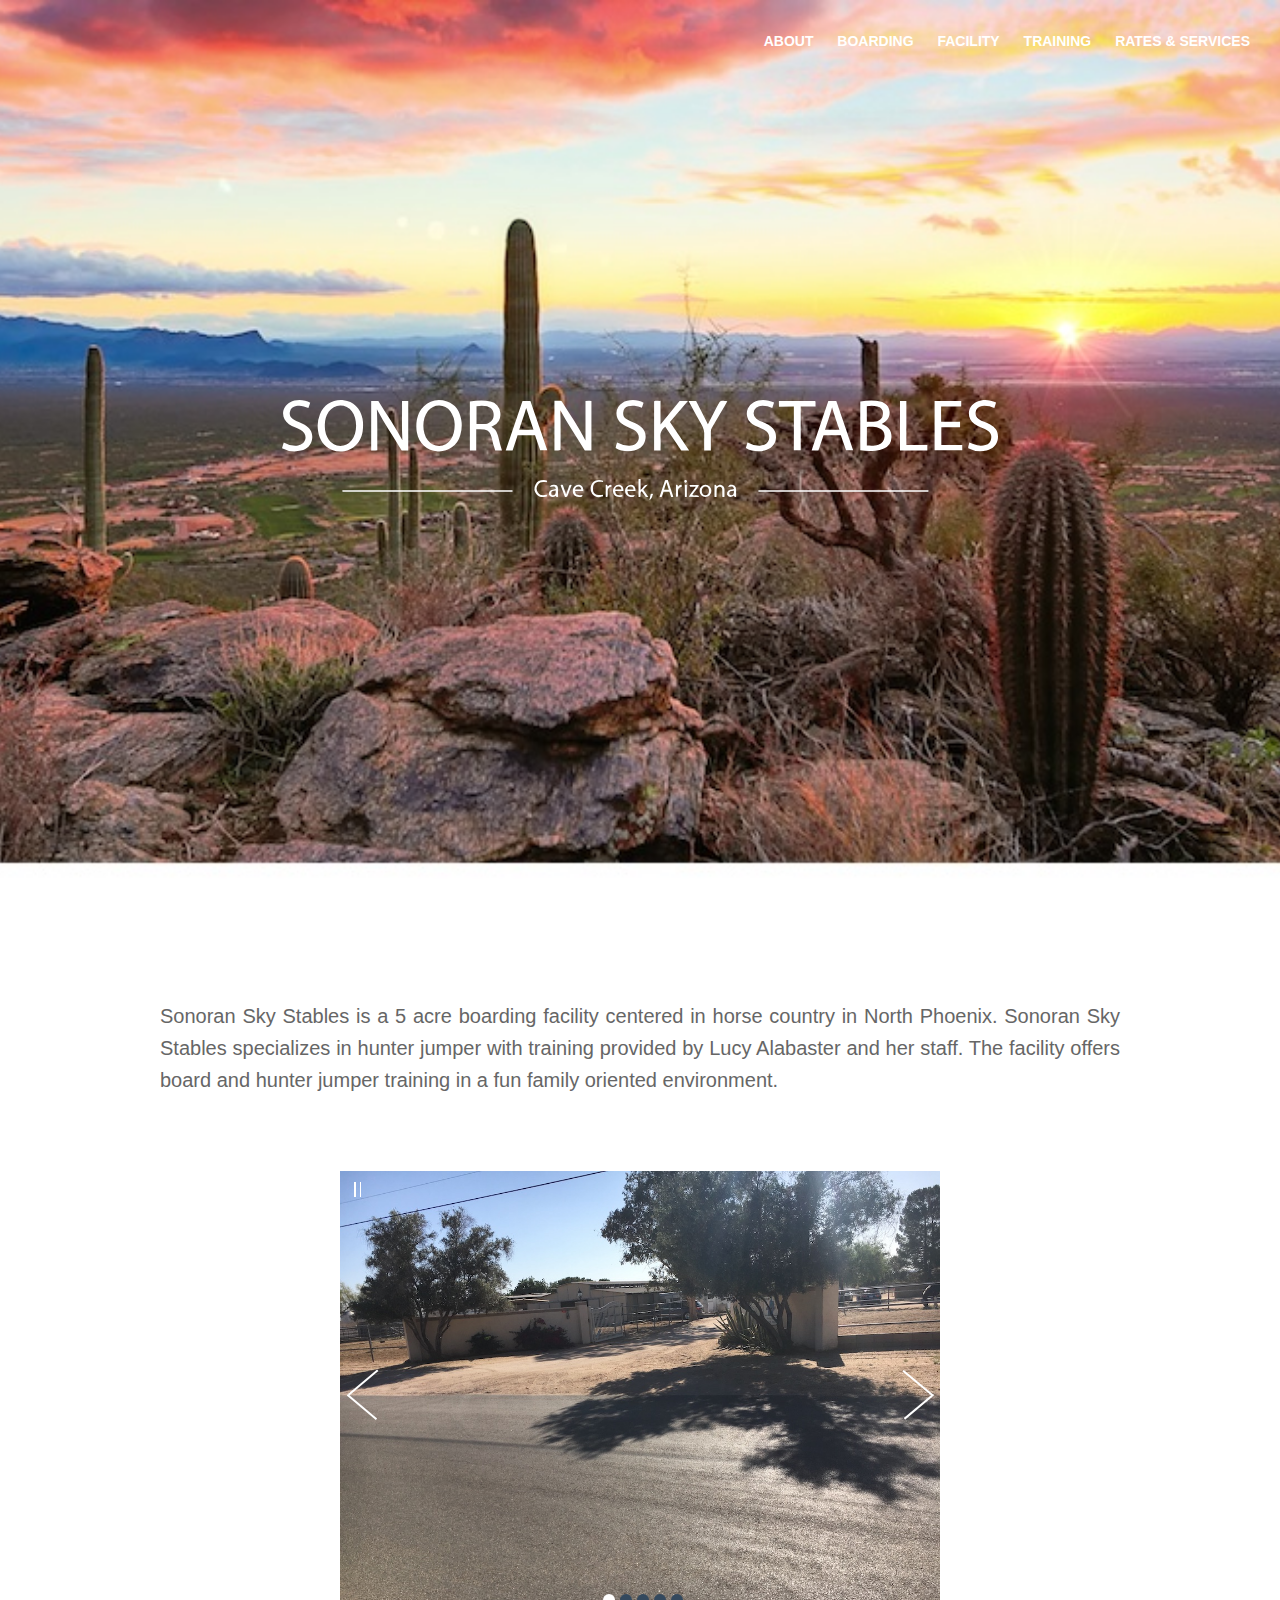
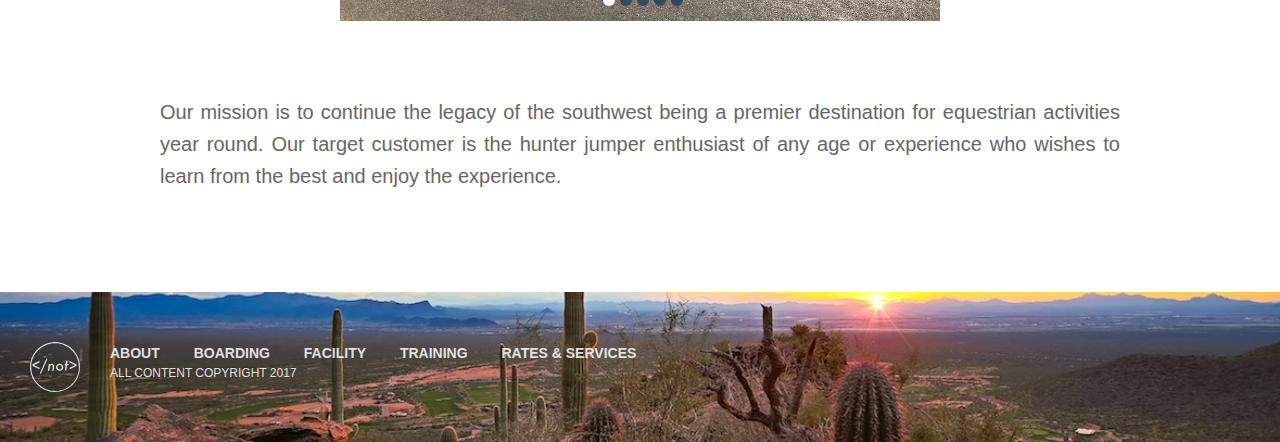
<file: index.html>
<!DOCTYPE html>
<html>
<head>
  <meta charset="UTF-8">
  <meta name="apple-mobile-web-app-capable" content="yes">
  <meta name="viewport" content="width=device-width, initial-scale=1">
  <meta name="description" content="Sonoran Sky Stables is a 5 acre boarding facility centered in horse country in North Phoenix. Sonoran Sky Stables specializes in hunter jumper with training provided by Lucy Alabaster and her staff. The facility offers board and hunter jumper training in a fun family oriented environment.">
  <meta rel="author" href="https://notajscott.com">
  <meta rel="publisher" href="https://notajscott.com">
  <!-- structured data -->
  <script type="application/ld+json">
{
  "@context": "http://schema.org",
  "@type": "Organization",
  "name": "Sonroan Sky Stables",
  "alternateName": "sonoranskystables.com",
  "alternateName": "sonoranskystables",
  "url": "http://sonoranskystables.com",
  "contactPoint": {
    "@type": "ContactPoint",
    "telephone": "+1-785-554-5434",
    "contactType": "customer service"
  }
}
</script>

<script>
  (function(i,s,o,g,r,a,m){i['GoogleAnalyticsObject']=r;i[r]=i[r]||function(){
  (i[r].q=i[r].q||[]).push(arguments)},i[r].l=1*new Date();a=s.createElement(o),
  m=s.getElementsByTagName(o)[0];a.async=1;a.src=g;m.parentNode.insertBefore(a,m)
  })(window,document,'script','https://www.google-analytics.com/analytics.js','ga');

  ga('create', 'UA-102396215-1', 'auto');
  ga('send', 'pageview');

</script>
  <!-- END structured data -->

  <!-- Start WOWSlider.com HEAD section -->
  <link rel="stylesheet" type="text/css" href="/engine1/style.css" />
  <script type="text/javascript" src="/engine1/jquery.js"></script>
  <!-- End WOWSlider.com HEAD section -->

  <title>Sonoran Sky Stables</title>

  <link rel="stylesheet" href="/assets/css/all.css">
  <!--[if lt IE 9]><script src="http://html5shim.googlecode.com/svn/trunk/html5.js"></script><![endif]-->

</head>
<body>

<header id="header">
<div class="logo">

</div>
  <nav class="header-nav">
      <a href="/pages/about.html">About</a>
      <a href="/pages/boarding.html">Boarding</a>
      <a href="/pages/facility.html">Facility</a>
      <a href="/pages/training.html">Training</a>
      <a href="/pages/rates.html">Rates & Services</a>

  </nav>

  <a href="/index.html">
    <div class="sss-logo"></div>
  </a>
</header>


  <div class="home-container">
    <div class="home-header">Sonoran Sky Stables is a 5 acre boarding facility centered in horse country in North Phoenix. Sonoran Sky Stables specializes in hunter jumper with training provided by Lucy Alabaster and her staff. The facility offers board and hunter jumper training in a fun family oriented environment.</div>

    <div class="home-slideshow">
      <!-- Start WOWSlider.com BODY section -->
      <div id="wowslider-container1">
      <div class="ws_images"><ul>
      		<li><img src="data1/images/img_1144.jpg" alt="" title="" id="wows1_0"/></li>
      		<li><img src="data1/images/img_1148.jpg" alt="bootstrap carousel" title="" id="wows1_1"/></a></li>
          <li><img src="data1/images/img_1155.jpg" alt="" title="" id="wows1_2"/></li>
          <li><img src="data1/images/11.jpg" alt="" title="" id="wows1_2"/></li>
          <li><img src="data1/images/12.jpg" alt="" title="" id="wows1_2"/></li>
      	</ul></div>
      	<div class="ws_bullets"><div>
      		<a href="#" title=""><span><img src="data1/tooltips/img_1144.jpg" alt=""/>1</span></a>
      		<a href="#" title=""><span><img src="data1/tooltips/img_1148.jpg" alt=""/>2</span></a>
          <a href="#" title=""><span><img src="data1/tooltips/img_1155.jpg" alt=""/>3</span></a>
          <a href="#" title=""><span><img src="data1/tooltips/11.jpg" alt=""/>4</span></a>
          <a href="#" title=""><span><img src="data1/tooltips/12.jpg" alt=""/>5</span></a>
      	</div></div><div class="ws_script" style="position:absolute;left:-99%"></div>
      <div class="ws_shadow"></div>
      </div>
      <script type="text/javascript" src="engine1/wowslider.js"></script>
      <script type="text/javascript" src="engine1/script.js"></script>
      <!-- End WOWSlider.com BODY section -->

    </div>

    <div class="home-footer">Our mission is to continue the legacy of the southwest being a premier destination for equestrian activities year round. Our target customer is the hunter jumper enthusiast of any age or experience who wishes to learn from the best and enjoy the experience.</div>
  </div>


<footer id="footer">

  <div class="lockup">
    <a href="http://notajscott.com" target="_blank" class="my-logo"><svg data-name="Layer 1" xmlns="http://www.w3.org/2000/svg" viewBox="0 0 483.6393 483.6633"><title>not</title><g id="nNYGEl.tif"><path d="M258.99,8.73c5.58.6657,11.1551,1.3738,16.74,1.9905,46.7078,5.1572,88.4392,22.4763,124.8336,52.0939,47.74,38.8508,77.1559,88.861,86.78,149.6106,20.9554,132.2761-67.2189,251.9086-192.086,275.159-86.8954,16.18-161.979-8.599-223.174-72.3308C35.3577,377.0045,14.7054,330.5348,8.787,277.6952Q7.7937,268.827,6.79,259.96q0-9.215,0-18.43c.34-1.8886.7992-3.7646.9985-5.6679.8064-7.7015,1.0764-15.4884,2.3611-23.106C20.2836,152.6643,48.588,102.8494,95.605,64.01c36.8386-30.4317,79.2-48.171,126.7644-53.3362,5.4233-.5889,10.8341-1.2928,16.2506-1.9434Zm-9.6428,473.6118c127.5643-.0113,230.628-103.1423,231.15-230.4387.5226-127.3482-103.5463-231.9559-230.7785-231.83C121.5709,20.199,18.2051,123.1288,18.1784,251.0454A230.7614,230.7614,0,0,0,249.3473,482.3418Z" transform="translate(-6.79 -8.73)"/><path d="M328.77,252.9335c-.0137,20.1246-15.0724,34.9569-35.4623,34.9289-20.6742-.0284-35.17-13.963-35.1629-33.8008.0077-20.3266,14.9664-34.6791,36.1553-34.69C315.084,219.3606,328.784,232.7,328.77,252.9335Zm-34.6187-21.4141c-12.5509.0006-21.6111,9.3688-21.667,22.4035-.0537,12.5364,8.5568,21.7261,20.4217,21.7952,12.5746.0733,21.5791-9.8408,21.4832-23.6532C314.3039,239.7351,306.2105,231.5188,294.1515,231.5193Z" transform="translate(-6.79 -8.73)"/><path d="M221.714,285.9067c1.3567-11.4763,2.6032-22.0217,3.85-32.567.4165-3.5225.9537-7.0357,1.2267-10.5693.5776-7.4764-4.261-12.0074-11.7311-10.8509-7.4249,1.15-12.6321,5.4776-14.2676,12.7281-1.8737,8.3066-2.7851,16.8331-4.0408,25.2751-.5927,3.9849-1.0814,7.9886-1.4892,11.9968-.3006,2.9546-1.682,4.0994-4.7358,4.0364-10.8268-.2233-10.5758,1.2181-9.098-9.5809,2.273-16.6107,4.1469-33.2772,6.0548-49.9355.4283-3.74,1.9339-5.6031,5.8726-5.1013a23.6579,23.6579,0,0,0,4.3544.0152c3.1621-.1867,5.7413.2393,4.4589,5.6552,2.4075-1.45,3.7231-2.18,4.9742-3.0068,6.1763-4.0836,13.0069-4.7112,20.017-3.3936,8.6053,1.6174,14.3737,8.6529,13.9682,18.3674-.4427,10.6061-2.021,21.1665-3.1565,31.7412-.3613,3.365-1.2676,6.7142-1.2478,10.0667.0263,4.4457-2.0659,5.53-6.0031,5.17C228.0324,285.7081,225.3033,285.9067,221.714,285.9067Z" transform="translate(-6.79 -8.73)"/><path d="M98.4892,192.3344c0,4.7172.4071,8.7578-.2024,12.6387-.24,1.5309-2.5362,3.1409-4.2551,3.9745C79.9366,215.7832,65.753,222.436,51.6083,229.17c-1.5365.7314-2.9968,1.6229-5.3492,2.9083,3.1625,1.6257,5.3738,2.8388,7.6482,3.9191,13.1293,6.2361,26.1941,12.6186,39.4606,18.5491,4.0441,1.8078,5.8222,4.036,5.2872,8.414a73.8933,73.8933,0,0,0-.0557,8.33,28.6616,28.6616,0,0,1-4.1391-1.1977c-20.1807-9.8351-40.2924-19.8138-60.547-29.4935-4.0292-1.9256-4.0474-4.9138-3.9422-8.3726.1053-3.4608-.6468-6.8986,3.7331-8.98,20.5673-9.7745,41.0008-19.83,61.4895-29.77C95.9047,193.131,96.6947,192.949,98.4892,192.3344Z" transform="translate(-6.79 -8.73)"/><path d="M389.8446,192.2414c5.5826,2.6332,9.9511,4.6369,14.2706,6.7413,16.3953,7.9876,32.67,16.2351,49.2238,23.8778,4.9961,2.3066,5.0259,5.7427,5.19,10.0986.156,4.1485-1.3031,6.36-5.0643,8.149-19.3841,9.2176-38.6381,18.7087-57.9447,28.09-1.42.69-2.8968,1.2631-5.4528,2.3688,0-4.973-.3456-9.2354.2-13.3805.1753-1.3329,2.5415-2.6868,4.1745-3.47,13.823-6.6313,27.7113-13.1265,41.5708-19.682,1.5762-.7456,3.0955-1.6113,5.564-2.9048-2.1719-1.2373-3.5665-2.15-5.0567-2.8622-13.2491-6.336-26.4111-12.8707-39.8288-18.8289-5.1443-2.2844-7.8159-5.1205-6.8969-10.8867C390.1139,197.5415,389.8446,195.4379,389.8446,192.2414Z" transform="translate(-6.79 -8.73)"/><path d="M167.2187,168.4319l9.5928,4.0354c-.547,1.5847-.893,2.9379-1.4633,4.1887q-30.5573,67.0171-61.1607,134.0132c-2.6483,5.7975-5.6879,6.5561-10.48,2.1528-.9319-.8563-.7869-3.825-.1026-5.3563,8.1711-18.2855,16.5346-36.4852,24.8546-54.7041q18.0159-39.4506,36.0486-78.8935C165.2986,172.14,166.2018,170.4643,167.2187,168.4319Z" transform="translate(-6.79 -8.73)"/><path d="M366.9232,221.3158h13.5179c-.125,2.0913-.1815,3.4917-.2965,4.8873-.69,8.3724-.7013,8.6142-9.0261,8.3672-4.7605-.1412-6.371,1.4958-6.8224,6.2674-1.245,13.1589-3.2431,26.2448-4.6388,39.3919-.4783,4.505-2.3373,5.9323-6.8015,5.7752-8.455-.2976-8.4626-.057-7.4867-8.3253,1.38-11.691,2.7806-23.38,4.1289-35.0742.845-7.3289.8092-7.333-7.21-8.4726.38-3.386.4737-6.89,1.3136-10.2046.2791-1.1018,2.5138-2.4812,3.7847-2.414,3.8624.2041,5.1185-1.6746,5.4849-5.0666.71-6.5728,1.7588-13.1141,2.2942-19.6988.3232-3.9759,1.7473-5.6468,5.9676-5.5829,8.9563.1355,9.0484-.0557,8.2062,8.9365C368.6991,206.9388,367.7954,213.7507,366.9232,221.3158Z" transform="translate(-6.79 -8.73)"/></g></svg>
    </a>

    <div class="content-wrap">
      <nav>
          <a href="/pages/about.html">About</a>
          <a href="/pages/boarding.html">Boarding</a>
          <a href="/pages/facility.html">Facility</a>
          <a href="/pages/training.html">Training</a>
          <a href="/pages/rates.html">Rates & Services</a>
      </nav>

      <p class="copyright">All content copyright 2017</p>
    </div>

  </div>

</footer>


<script src="//ajax.googleapis.com/ajax/libs/jquery/2.1.1/jquery.min.js"></script>
<script src="/assets/js/functions.js"></script>
</body>
</html>
</file>
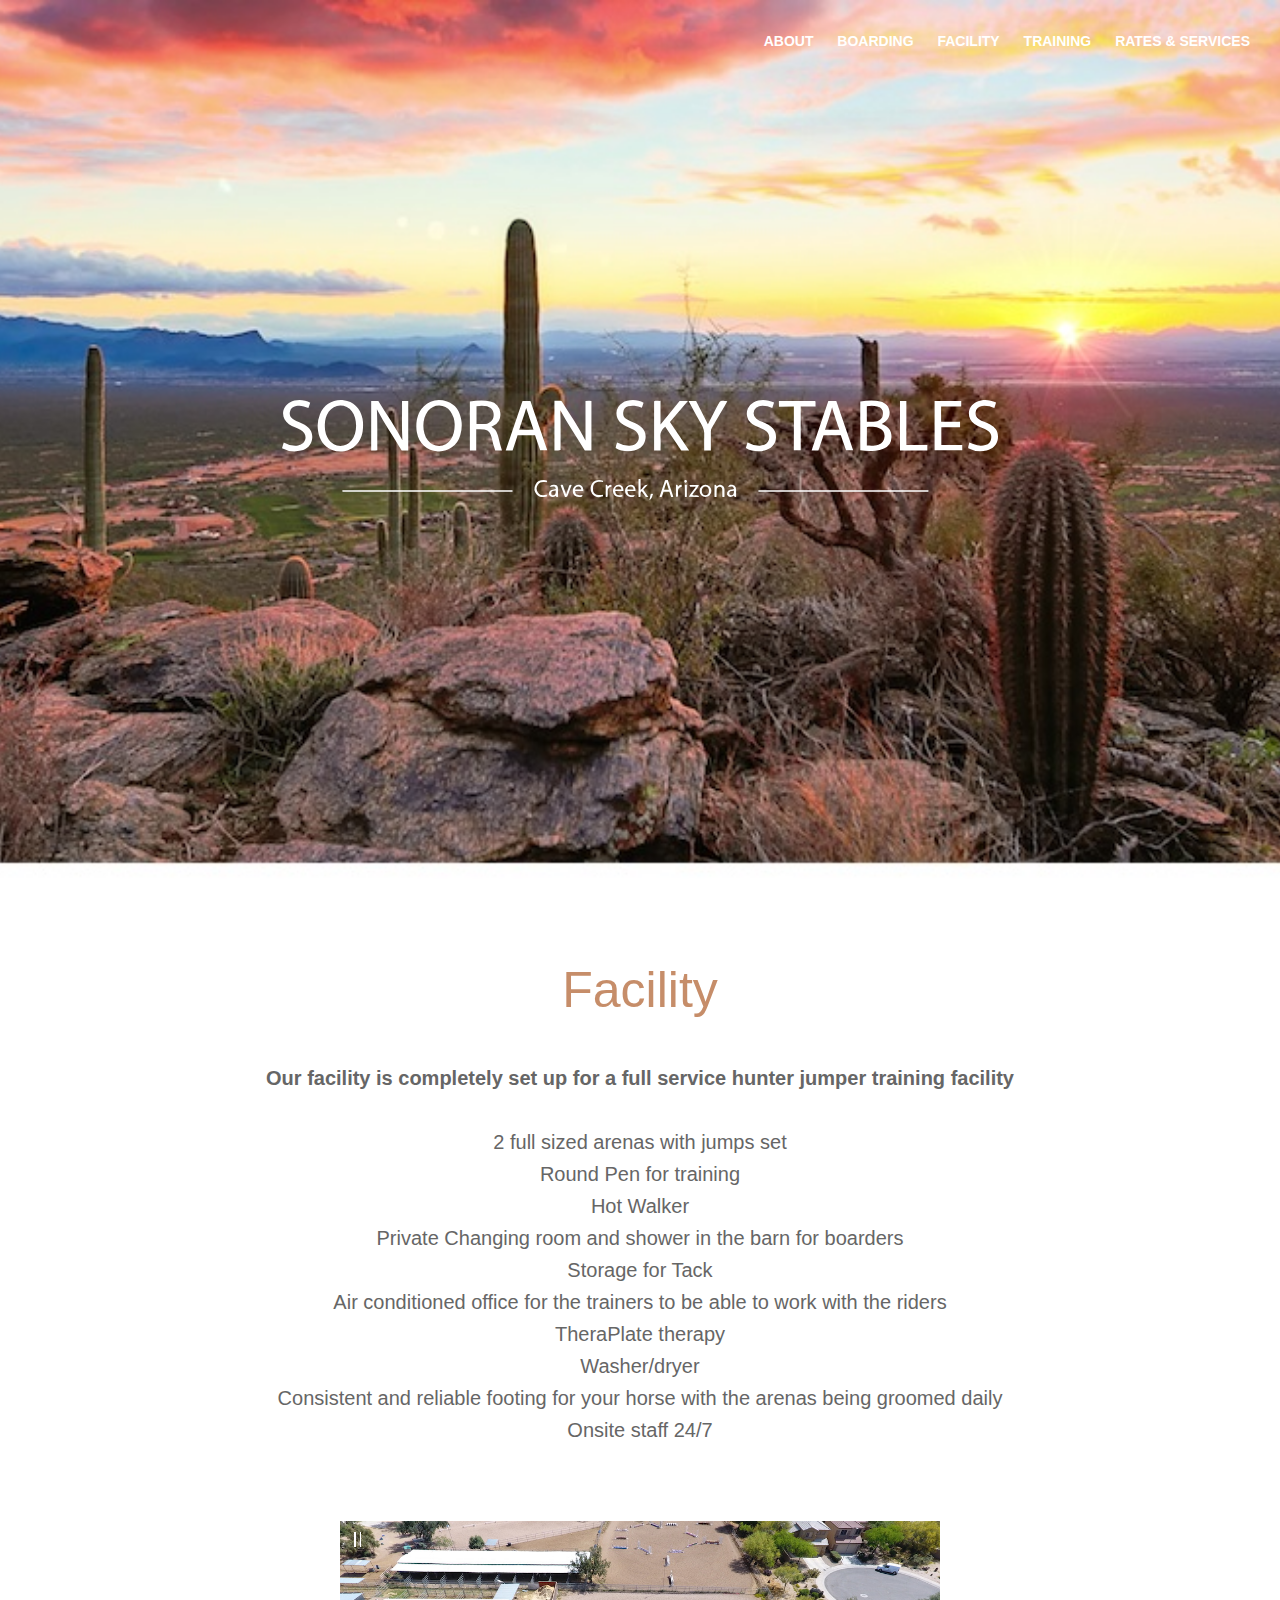
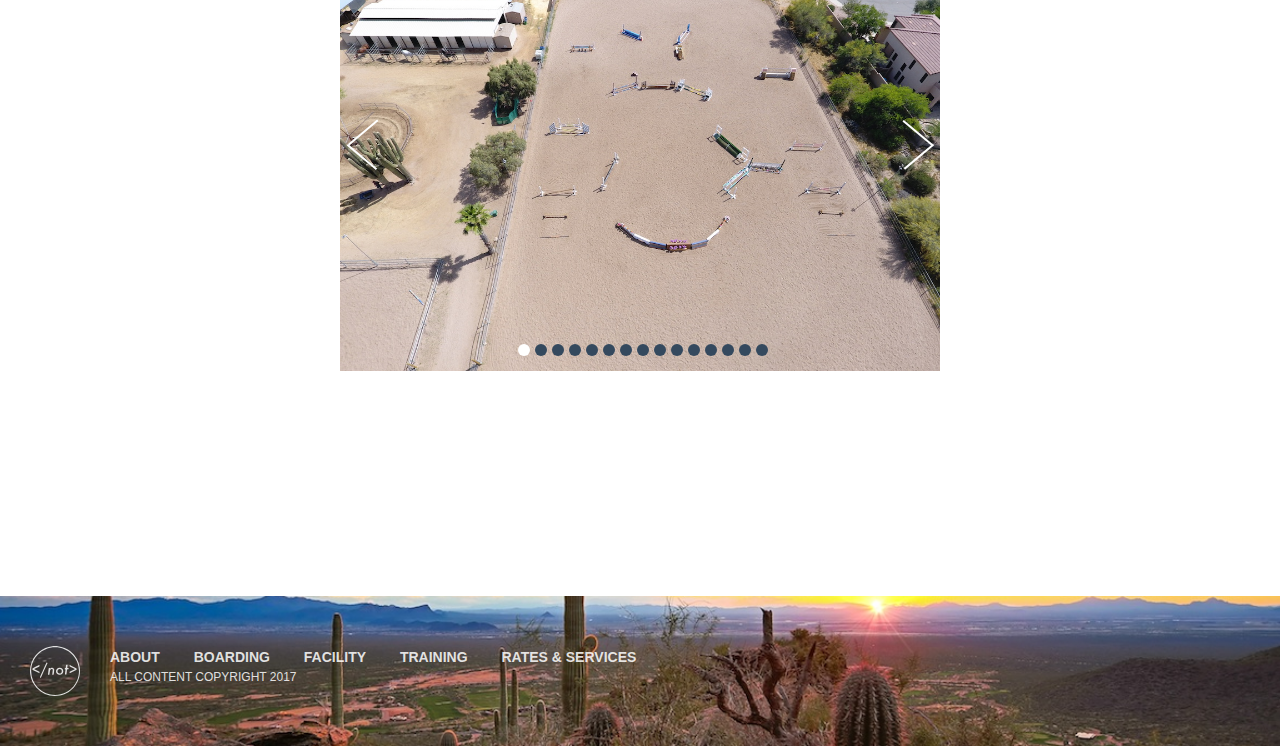
<file: pages/facility.html>
<!DOCTYPE html>
<html>
<head>
  <meta charset="UTF-8">
  <meta name="apple-mobile-web-app-capable" content="yes">
  <meta name="viewport" content="width=device-width, initial-scale=1">
  <meta name="description" content="Sonoran Sky Stables is a 5 acre boarding facility centered in horse country in North Phoenix. Sonoran Sky Stables specializes in hunter jumper with training provided by Lucy Alabaster and her staff. The facility offers board and hunter jumper training in a fun family oriented environment.">
  <meta rel="author" href="https://notajscott.com">
  <meta rel="publisher" href="https://notajscott.com">
  <!-- structured data -->
  <script type="application/ld+json">
  {
    "@context": "http://schema.org",
    "@type": "Organization",
    "name": "Sonroan Sky Stables",
    "alternateName": "sonoranskystables.com",
    "alternateName": "sonoranskystables",
    "url": "http://sonoranskystables.com",
    "contactPoint": {
      "@type": "ContactPoint",
      "telephone": "+1-785-554-5434",
      "contactType": "customer service"
    }
  }
  </script>

  <script>
  (function(i,s,o,g,r,a,m){i['GoogleAnalyticsObject']=r;i[r]=i[r]||function(){
  (i[r].q=i[r].q||[]).push(arguments)},i[r].l=1*new Date();a=s.createElement(o),
  m=s.getElementsByTagName(o)[0];a.async=1;a.src=g;m.parentNode.insertBefore(a,m)
  })(window,document,'script','https://www.google-analytics.com/analytics.js','ga');

  ga('create', 'UA-102396215-1', 'auto');
  ga('send', 'pageview');

</script>
  <!-- END structured data -->

  <!-- Start WOWSlider.com HEAD section -->
  <link rel="stylesheet" type="text/css" href="/engine1/style.css" />
  <script type="text/javascript" src="/engine1/jquery.js"></script>
  <!-- End WOWSlider.com HEAD section -->

  <title>Facility | Sonoran Sky Stables</title>

  <link rel="stylesheet" href="/assets/css/all.css">
  <!--[if lt IE 9]><script src="http://html5shim.googlecode.com/svn/trunk/html5.js"></script><![endif]-->

</head>

  <body>
    <header id="header">
    <div class="logo">

    </div>
      <nav class="header-nav">
          <a href="/pages/about.html">About</a>
          <a href="/pages/boarding.html">Boarding</a>
          <a href="/pages/facility.html">Facility</a>
          <a href="/pages/training.html">Training</a>
          <a href="/pages/rates.html">Rates & Services</a>

      </nav>

      <a href="/index.html">
        <div class="sss-logo"></div>
      </a>
    </header>


    <div class="about-container">
      <div class="page-header">Facility</div>
      <br>


      <div class="facility-statement"><strong>Our facility is completely set up for a full service hunter jumper training facility</strong></div>
      <br>
      <div class="amenities">
        2 full sized arenas with jumps set <br>
        Round Pen for training <br>
        Hot Walker <br>
        Private Changing room and shower in the barn for boarders <br>
        Storage for Tack <br>
        Air conditioned office for the trainers to be able to work with the riders <br>
        TheraPlate therapy <br>
        Washer/dryer <br>
        Consistent and reliable footing for your horse with the arenas being groomed daily <br>
        Onsite staff 24/7 <br>
      </div>

      <div class="slideshow">
        <!-- Start WOWSlider.com BODY section -->
          <div id="wowslider-container1">
          <div class="ws_images"><ul>
          		<li><img src="/data1/images/dji_0011.jpg" alt="" title="" id="wows1_0"/></li>
          		<li><img src="/data1/images/dji_0013.jpg" alt="" title="" id="wows1_1"/></li>
              <li><img src="/data1/images/dji_0014.jpg" alt="" title="" id="wows1_2"/></li>
              <li><img src="/data1/images/01.jpg" alt="" title="" id="wows1_2"/></li>
              <li><img src="/data1/images/02.jpg" alt="" title="" id="wows1_2"/></li>
              <li><img src="/data1/images/03.jpg" alt="" title="" id="wows1_2"/></li>
              <li><img src="/data1/images/04.jpg" alt="" title="" id="wows1_2"/></li>
              <li><img src="/data1/images/05.jpg" alt="" title="" id="wows1_2"/></li>
              <li><img src="/data1/images/06.jpg" alt="" title="" id="wows1_2"/></li>
              <li><img src="/data1/images/07.jpg" alt="" title="" id="wows1_2"/></li>
              <li><img src="/data1/images/08.jpg" alt="" title="" id="wows1_2"/></li>
              <li><img src="/data1/images/09.jpg" alt="" title="" id="wows1_2"/></li>
              <li><img src="/data1/images/13.jpg" alt="" title="" id="wows1_2"/></li>
              <li><img src="/data1/images/14.jpg" alt="" title="" id="wows1_2"/></li>
              <li><img src="/data1/images/15.jpg" alt="" title="" id="wows1_2"/></li>

          	</ul></div>
          	<div class="ws_bullets"><div>
          		<a href="#" title=""><span><img src="/data1/tooltips/dji_0011.jpg" alt="arena-a"/>1</span></a>
          		<a href="#" title=""><span><img src="/data1/tooltips/dji_0013.jpg" alt="arena-b"/>2</span></a>
              <a href="#" title=""><span><img src="/data1/tooltips/dji_0014.jpg" alt="barn-overhead"/>3</span></a>
              <a href="#" title=""><span><img src="/data1/tooltips/01.jpg" alt="barn-overhead"/>4</span></a>
              <a href="#" title=""><span><img src="/data1/tooltips/02.jpg" alt="barn-overhead"/>6</span></a>
              <a href="#" title=""><span><img src="/data1/tooltips/03.jpg" alt="barn-overhead"/>7</span></a>
              <a href="#" title=""><span><img src="/data1/tooltips/04.jpg" alt="barn-overhead"/>8</span></a>
              <a href="#" title=""><span><img src="/data1/tooltips/05.jpg" alt="barn-overhead"/>9</span></a>
              <a href="#" title=""><span><img src="/data1/tooltips/06.jpg" alt="barn-overhead"/>10</span></a>
              <a href="#" title=""><span><img src="/data1/tooltips/07.jpg" alt="barn-overhead"/>11</span></a>
              <a href="#" title=""><span><img src="/data1/tooltips/08.jpg" alt="barn-overhead"/>12</span></a>
              <a href="#" title=""><span><img src="/data1/tooltips/09.jpg" alt="barn-overhead"/>13</span></a>
              <a href="#" title=""><span><img src="/data1/tooltips/13.jpg" alt="barn-overhead"/>14</span></a>
              <a href="#" title=""><span><img src="/data1/tooltips/14.jpg" alt="barn-overhead"/>15</span></a>
              <a href="#" title=""><span><img src="/data1/tooltips/15.jpg" alt="barn-overhead"/>16</span></a>

          	</div></div><div class="ws_script" style="position:absolute;left:-99%"></div>
          <div class="ws_shadow"></div>
          </div>
          <script type="text/javascript" src="/engine1/wowslider.js"></script>
          <script type="text/javascript" src="/engine1/script.js"></script>
        <!-- End WOWSlider.com BODY section -->

      </div>

    </div>
    <footer id="footer">

      <div class="lockup">
        <a href="http://notajscott.com" target="_blank" class="my-logo"><svg data-name="Layer 1" xmlns="http://www.w3.org/2000/svg" viewBox="0 0 483.6393 483.6633"><title>not</title><g id="nNYGEl.tif"><path d="M258.99,8.73c5.58.6657,11.1551,1.3738,16.74,1.9905,46.7078,5.1572,88.4392,22.4763,124.8336,52.0939,47.74,38.8508,77.1559,88.861,86.78,149.6106,20.9554,132.2761-67.2189,251.9086-192.086,275.159-86.8954,16.18-161.979-8.599-223.174-72.3308C35.3577,377.0045,14.7054,330.5348,8.787,277.6952Q7.7937,268.827,6.79,259.96q0-9.215,0-18.43c.34-1.8886.7992-3.7646.9985-5.6679.8064-7.7015,1.0764-15.4884,2.3611-23.106C20.2836,152.6643,48.588,102.8494,95.605,64.01c36.8386-30.4317,79.2-48.171,126.7644-53.3362,5.4233-.5889,10.8341-1.2928,16.2506-1.9434Zm-9.6428,473.6118c127.5643-.0113,230.628-103.1423,231.15-230.4387.5226-127.3482-103.5463-231.9559-230.7785-231.83C121.5709,20.199,18.2051,123.1288,18.1784,251.0454A230.7614,230.7614,0,0,0,249.3473,482.3418Z" transform="translate(-6.79 -8.73)"/><path d="M328.77,252.9335c-.0137,20.1246-15.0724,34.9569-35.4623,34.9289-20.6742-.0284-35.17-13.963-35.1629-33.8008.0077-20.3266,14.9664-34.6791,36.1553-34.69C315.084,219.3606,328.784,232.7,328.77,252.9335Zm-34.6187-21.4141c-12.5509.0006-21.6111,9.3688-21.667,22.4035-.0537,12.5364,8.5568,21.7261,20.4217,21.7952,12.5746.0733,21.5791-9.8408,21.4832-23.6532C314.3039,239.7351,306.2105,231.5188,294.1515,231.5193Z" transform="translate(-6.79 -8.73)"/><path d="M221.714,285.9067c1.3567-11.4763,2.6032-22.0217,3.85-32.567.4165-3.5225.9537-7.0357,1.2267-10.5693.5776-7.4764-4.261-12.0074-11.7311-10.8509-7.4249,1.15-12.6321,5.4776-14.2676,12.7281-1.8737,8.3066-2.7851,16.8331-4.0408,25.2751-.5927,3.9849-1.0814,7.9886-1.4892,11.9968-.3006,2.9546-1.682,4.0994-4.7358,4.0364-10.8268-.2233-10.5758,1.2181-9.098-9.5809,2.273-16.6107,4.1469-33.2772,6.0548-49.9355.4283-3.74,1.9339-5.6031,5.8726-5.1013a23.6579,23.6579,0,0,0,4.3544.0152c3.1621-.1867,5.7413.2393,4.4589,5.6552,2.4075-1.45,3.7231-2.18,4.9742-3.0068,6.1763-4.0836,13.0069-4.7112,20.017-3.3936,8.6053,1.6174,14.3737,8.6529,13.9682,18.3674-.4427,10.6061-2.021,21.1665-3.1565,31.7412-.3613,3.365-1.2676,6.7142-1.2478,10.0667.0263,4.4457-2.0659,5.53-6.0031,5.17C228.0324,285.7081,225.3033,285.9067,221.714,285.9067Z" transform="translate(-6.79 -8.73)"/><path d="M98.4892,192.3344c0,4.7172.4071,8.7578-.2024,12.6387-.24,1.5309-2.5362,3.1409-4.2551,3.9745C79.9366,215.7832,65.753,222.436,51.6083,229.17c-1.5365.7314-2.9968,1.6229-5.3492,2.9083,3.1625,1.6257,5.3738,2.8388,7.6482,3.9191,13.1293,6.2361,26.1941,12.6186,39.4606,18.5491,4.0441,1.8078,5.8222,4.036,5.2872,8.414a73.8933,73.8933,0,0,0-.0557,8.33,28.6616,28.6616,0,0,1-4.1391-1.1977c-20.1807-9.8351-40.2924-19.8138-60.547-29.4935-4.0292-1.9256-4.0474-4.9138-3.9422-8.3726.1053-3.4608-.6468-6.8986,3.7331-8.98,20.5673-9.7745,41.0008-19.83,61.4895-29.77C95.9047,193.131,96.6947,192.949,98.4892,192.3344Z" transform="translate(-6.79 -8.73)"/><path d="M389.8446,192.2414c5.5826,2.6332,9.9511,4.6369,14.2706,6.7413,16.3953,7.9876,32.67,16.2351,49.2238,23.8778,4.9961,2.3066,5.0259,5.7427,5.19,10.0986.156,4.1485-1.3031,6.36-5.0643,8.149-19.3841,9.2176-38.6381,18.7087-57.9447,28.09-1.42.69-2.8968,1.2631-5.4528,2.3688,0-4.973-.3456-9.2354.2-13.3805.1753-1.3329,2.5415-2.6868,4.1745-3.47,13.823-6.6313,27.7113-13.1265,41.5708-19.682,1.5762-.7456,3.0955-1.6113,5.564-2.9048-2.1719-1.2373-3.5665-2.15-5.0567-2.8622-13.2491-6.336-26.4111-12.8707-39.8288-18.8289-5.1443-2.2844-7.8159-5.1205-6.8969-10.8867C390.1139,197.5415,389.8446,195.4379,389.8446,192.2414Z" transform="translate(-6.79 -8.73)"/><path d="M167.2187,168.4319l9.5928,4.0354c-.547,1.5847-.893,2.9379-1.4633,4.1887q-30.5573,67.0171-61.1607,134.0132c-2.6483,5.7975-5.6879,6.5561-10.48,2.1528-.9319-.8563-.7869-3.825-.1026-5.3563,8.1711-18.2855,16.5346-36.4852,24.8546-54.7041q18.0159-39.4506,36.0486-78.8935C165.2986,172.14,166.2018,170.4643,167.2187,168.4319Z" transform="translate(-6.79 -8.73)"/><path d="M366.9232,221.3158h13.5179c-.125,2.0913-.1815,3.4917-.2965,4.8873-.69,8.3724-.7013,8.6142-9.0261,8.3672-4.7605-.1412-6.371,1.4958-6.8224,6.2674-1.245,13.1589-3.2431,26.2448-4.6388,39.3919-.4783,4.505-2.3373,5.9323-6.8015,5.7752-8.455-.2976-8.4626-.057-7.4867-8.3253,1.38-11.691,2.7806-23.38,4.1289-35.0742.845-7.3289.8092-7.333-7.21-8.4726.38-3.386.4737-6.89,1.3136-10.2046.2791-1.1018,2.5138-2.4812,3.7847-2.414,3.8624.2041,5.1185-1.6746,5.4849-5.0666.71-6.5728,1.7588-13.1141,2.2942-19.6988.3232-3.9759,1.7473-5.6468,5.9676-5.5829,8.9563.1355,9.0484-.0557,8.2062,8.9365C368.6991,206.9388,367.7954,213.7507,366.9232,221.3158Z" transform="translate(-6.79 -8.73)"/></g></svg>
        </a>

        <div class="content-wrap">
          <nav>
              <a href="/pages/about.html">About</a>
              <a href="/pages/boarding.html">Boarding</a>
              <a href="/pages/facility.html">Facility</a>
              <a href="/pages/training.html">Training</a>
              <a href="/pages/rates.html">Rates & Services</a>
          </nav>

          <p class="copyright">All content copyright 2017</p>
        </div>

      </div>

    </footer>

    <script src="//ajax.googleapis.com/ajax/libs/jquery/2.1.1/jquery.min.js"></script>
    <script src="/assets/js/functions.js"></script>
</body>
</html>
</file>
<file: engine1/style.css>
/*
 *	generated by WOW Slider 8.7.1
 *	template Stream
 */
@import url(https://fonts.googleapis.com/css?family=PT+Sans&subset=latin,latin-ext);
#wowslider-container1 { 
	display: table;
	zoom: 1; 
	position: relative;
	width: 100%;
	max-width: 800px;
	max-height:600px;
	margin:5px auto 12.5px;
	z-index:90;
	text-align:left; /* reset align=center */
	font-size: 10px;
	text-shadow: none; /* fix some user styles */

	/* reset box-sizing (to boostrap friendly) */
	-webkit-box-sizing: content-box;
	-moz-box-sizing: content-box;
	box-sizing: content-box; 
}
* html #wowslider-container1{ width:800px }
#wowslider-container1 .ws_images ul{
	position:relative;
	width: 10000%; 
	height:100%;
	left:0;
	list-style:none;
	margin:0;
	padding:0;
	border-spacing:0;
	overflow: visible;
	/*table-layout:fixed;*/
}
#wowslider-container1 .ws_images ul li{
	position: relative;
	width:1%;
	height:100%;
	line-height:0; /*opera*/
	overflow: hidden;
	float:left;
	/*font-size:0;*/
	padding:0 0 0 0 !important;
	margin:0 0 0 0 !important;
}

#wowslider-container1 .ws_images{
	position: relative;
	left:0;
	top:0;
	height:100%;
	max-height:600px;
	max-width: 800px;
	vertical-align: top;
	border:none;
	overflow: hidden;
}
#wowslider-container1 .ws_images ul a{
	width:100%;
	height:100%;
	max-height:600px;
	display:block;
	color:transparent;
}
#wowslider-container1 img{
	max-width: none !important;
}
#wowslider-container1 .ws_images .ws_list img,
#wowslider-container1 .ws_images > div > img{
	width:100%;
	border:none 0;
	max-width: none;
	padding:0;
	margin:0;
}
#wowslider-container1 .ws_images > div > img {
	max-height:600px;
}

#wowslider-container1 .ws_images iframe {
	position: absolute;
	z-index: -1;
}

#wowslider-container1 .ws-title > div {
	display: inline-block !important;
}

#wowslider-container1 a{ 
	text-decoration: none; 
	outline: none; 
	border: none; 
}

#wowslider-container1  .ws_bullets { 
	float: left;
	position:absolute;
	z-index:70;
}
#wowslider-container1  .ws_bullets div{
	position:relative;
	float:left;
	font-size: 0px;
}
/* compatibility with Joomla styles */
#wowslider-container1  .ws_bullets a {
	line-height: 0;
}

#wowslider-container1  .ws_script{
	display:none;
}
#wowslider-container1 sound, 
#wowslider-container1 object{
	position:absolute;
}

/* prevent some of users reset styles */
#wowslider-container1 .ws_effect {
	position: static;
	width: 100%;
	height: 100%;
}

#wowslider-container1 .ws_photoItem {
	border: 2em solid #fff;
	margin-left: -2em;
	margin-top: -2em;
}
#wowslider-container1 .ws_cube_side {
	background: #A6A5A9;
}


#wowslider-container1.ws_gestures {
	cursor: -webkit-grab;
	cursor: -moz-grab;
	cursor: url("[data-uri]"), move;
}
#wowslider-container1.ws_gestures.ws_grabbing {
	cursor: -webkit-grabbing;
	cursor: -moz-grabbing;
	cursor: url("[data-uri]"), move;
}

/* hide controls when video start play */
#wowslider-container1.ws_video_playing .ws_bullets,
#wowslider-container1.ws_video_playing .ws_fullscreen,
#wowslider-container1.ws_video_playing .ws_next,
#wowslider-container1.ws_video_playing .ws_prev {
	display: none;
}


/* youtube/vimeo buttons */
#wowslider-container1 .ws_video_btn {
	position: absolute;
	display: none;
	cursor: pointer;
	top: 0;
	left: 0;
	width: 100%;
	height: 100%;
	z-index: 55;
}
#wowslider-container1 .ws_video_btn.ws_youtube,
#wowslider-container1 .ws_video_btn.ws_vimeo {
	display: block;
}
#wowslider-container1 .ws_video_btn div {
	position: absolute;
	background-image: url(./playvideo.png);
	background-size: 200%;
	top: 50%;
	left: 50%;
	width: 7em;
	height: 5em;
	margin-left: -3.5em;
	margin-top: -2.5em;
}
#wowslider-container1 .ws_video_btn.ws_youtube div {
	background-position: 0 0;
}
#wowslider-container1 .ws_video_btn.ws_youtube:hover div {
	background-position: 100% 0;
}
#wowslider-container1 .ws_video_btn.ws_vimeo div {
	background-position: 0 100%;
}
#wowslider-container1 .ws_video_btn.ws_vimeo:hover div {
	background-position: 100% 100%;
}

#wowslider-container1 .ws_playpause.ws_hide {
	display: none !important;
}
#wowslider-container1  .ws_bullets { 
	padding: 15px 0; 
}
#wowslider-container1 .ws_bullets a { 
	width:12px;
	height:12px;
	border-radius: 50%;
	background: #34495E;
	float: left; 
	text-indent: -4000px; 
	position:relative;
	margin-left:5px;
	color:transparent;
}
#wowslider-container1 .ws_bullets a.ws_selbull{
	background: #ffffff;
	color:#ffffff;
}
#wowslider-container1 a.ws_next, #wowslider-container1 a.ws_prev {
	position: absolute;
	top: 50%;
	height: 7em;
	margin-top: -3.5em;
	width: 5em;
	z-index: 60;
}
#wowslider-container1 a.ws_next{
	right:0;
}

#wowslider-container1 a.ws_next span i:after,
#wowslider-container1 a.ws_next span b:after,
#wowslider-container1 a.ws_next span i:before,
#wowslider-container1 a.ws_next span b:before,
#wowslider-container1 a.ws_prev span i:after,
#wowslider-container1 a.ws_prev span b:after,
#wowslider-container1 a.ws_prev span i:before,
#wowslider-container1 a.ws_prev span b:before{
	content: '';
	position: absolute;
	width: 100%;
	height: .3em;
	background: #ffffff;
	top: 3.2em;
	-webkit-transition: .3s all ease-in-out;
	transition: .3s all ease-in-out;

	/* Fix  */
	-webkit-backface-visibility: hidden;
	backface-visibility: hidden;
	outline: 1px solid transparent;
}
#wowslider-container1 a.ws_next span b:after,
#wowslider-container1 a.ws_next span b:before,
#wowslider-container1 a.ws_prev span b:after,
#wowslider-container1 a.ws_prev span b:before{
	background: #34495E;
	width: 0;
}
#wowslider-container1 a.ws_next span i:after,
#wowslider-container1 a.ws_next span b:after,
#wowslider-container1 a.ws_prev span i:after,
#wowslider-container1 a.ws_prev span b:after{
	-webkit-transform: rotate(40deg);
	-ms-transform: rotate(40deg);
	transform: rotate(40deg);
}
#wowslider-container1 a.ws_next span i:before,
#wowslider-container1 a.ws_next span b:before,
#wowslider-container1 a.ws_prev span i:before,
#wowslider-container1 a.ws_prev span b:before{
	-webkit-transform: rotate(-40deg);
	-ms-transform: rotate(-40deg);
	transform: rotate(-40deg);
}

#wowslider-container1 a.ws_prev span i:after,
#wowslider-container1 a.ws_prev span i:before,
#wowslider-container1 a.ws_prev span b:after,
#wowslider-container1 a.ws_prev span b:before{
	-webkit-transform-origin: 0 0;
	-ms-transform-origin: 0 0;
	transform-origin: 0 0;
	left: 1em;
}
#wowslider-container1 a.ws_next span i:after,
#wowslider-container1 a.ws_next span i:before,
#wowslider-container1 a.ws_next span b:after,
#wowslider-container1 a.ws_next span b:before{
	-webkit-transform-origin: 100% 0;
	-ms-transform-origin: 100% 0;
	transform-origin: 100% 0;
	right: 1em;
}

#wowslider-container1 a.ws_next:hover span i:before,
#wowslider-container1 a.ws_next:hover span b:before,
#wowslider-container1 a.ws_prev:hover span i:before,
#wowslider-container1 a.ws_prev:hover span b:before{
	-webkit-transform: rotate(-30deg);
	-ms-transform: rotate(-30deg);
	transform: rotate(-30deg);
}
#wowslider-container1 a.ws_next:hover span i:after,
#wowslider-container1 a.ws_next:hover span b:after,
#wowslider-container1 a.ws_prev:hover span i:after,
#wowslider-container1 a.ws_prev:hover span b:after{
	-webkit-transform: rotate(30deg);
	-ms-transform: rotate(30deg);
	transform: rotate(30deg);
}
#wowslider-container1 a.ws_prev:hover span b:after,
#wowslider-container1 a.ws_prev:hover span b:before,
#wowslider-container1 a.ws_next:hover span b:after,
#wowslider-container1 a.ws_next:hover span b:before{
	width:100%;
}

/*playpause*/
#wowslider-container1 .ws_playpause {
    position: absolute;
    width: 3em;
    height: 2em;
    top: 1.5em;
    left: 0.5em;
    z-index: 59;
}

#wowslider-container1 .ws_pause span i, #wowslider-container1 .ws_pause span b{
	position: absolute;
  	width: 0.2em;
  	height: 2em;
  	background: #ffffff;
	-webkit-transition: background 300ms ease-in-out;
	transition: background 300ms ease-in-out;
}

#wowslider-container1 .ws_pause span i{
	left: 1.4em;
}

#wowslider-container1 .ws_pause span b{
	left: 2.1em;
}


#wowslider-container1 .ws_play span{
	border: solid transparent;
	position: absolute;
  	pointer-events: none;
	border-left-color: #ffffff;
	border-width: 10px;
	top: 0;
	left: 1.4em;
	-webkit-transition:  border-left-color 300ms ease-in-out;
	transition:  border-left-color 300ms ease-in-out;
}

#wowslider-container1 .ws_pause:hover span i, #wowslider-container1 .ws_pause:hover span b{
	background: #34495E;
}
#wowslider-container1 .ws_play:hover span{
	border-left-color: #34495E;
}
/* bottom center */
#wowslider-container1  .ws_bullets {
    bottom: 0px;
	left:50%;
}
#wowslider-container1  .ws_bullets div{
	left:-50%;
}
#wowslider-container1 .ws_bulframe span {
	visibility: visible;
	opacity: 1;
	position: absolute;
	width: 0;
	height: 0;
	border-left: 5px solid transparent;
	border-right: 5px solid transparent;
	border-top: 5px solid #ffffff;
	bottom: -5px;
	margin-left: -5px;
	left: 50%;
}#wowslider-container1 .ws-title{
	position: absolute;
	font: 1.8em 'PT Sans', sans-serif;	
	margin-right:10em;
	z-index: 50;
    color: #34495E;
	background: none;
	padding: 30px;
	bottom: 0px;
	top: auto;
	opacity: 1;
}
#wowslider-container1 .ws-title div,#wowslider-container1 .ws-title span{
	display:inline-block;
	background-color:#ffffff;
}
#wowslider-container1 .ws-title div{
	display:block;
	margin-top:0.5em;
	font-size: 0.8em;
	line-height: 1.15em;
	padding: 5px 20px;
}
#wowslider-container1 .ws-title span{
	font-size: 1.6em;
	padding: 10px 20px;
}#wowslider-container1 .ws_images > ul{
	animation: wsBasic 100s infinite;
	-moz-animation: wsBasic 100s infinite;
	-webkit-animation: wsBasic 100s infinite;
}
@keyframes wsBasic{0%{left:-0%} 2%{left:-0%} 4%{left:-100%} 6%{left:-100%} 8%{left:-200%} 10%{left:-200%} 12%{left:-300%} 14%{left:-300%} 16%{left:-400%} 18%{left:-400%} 20%{left:-500%} 22%{left:-500%} 24%{left:-600%} 26%{left:-600%} 28%{left:-700%} 30%{left:-700%} 32%{left:-800%} 34%{left:-800%} 36%{left:-900%} 38%{left:-900%} 40%{left:-1000%} 42%{left:-1000%} 44%{left:-1100%} 46%{left:-1100%} 48%{left:-1200%} 50%{left:-1200%} 52%{left:-1300%} 54%{left:-1300%} 56%{left:-1400%} 58%{left:-1400%} 60%{left:-1500%} 62%{left:-1500%} 64%{left:-1600%} 66%{left:-1600%} 68%{left:-1700%} 70%{left:-1700%} 72%{left:-1800%} 74%{left:-1800%} 76%{left:-1900%} 78%{left:-1900%} 80%{left:-2000%} 82%{left:-2000%} 84%{left:-2100%} 86%{left:-2100%} 88%{left:-2200%} 90%{left:-2200%} 92%{left:-2300%} 94%{left:-2300%} 96%{left:-2400%} 98%{left:-2400%} }
@-moz-keyframes wsBasic{0%{left:-0%} 2%{left:-0%} 4%{left:-100%} 6%{left:-100%} 8%{left:-200%} 10%{left:-200%} 12%{left:-300%} 14%{left:-300%} 16%{left:-400%} 18%{left:-400%} 20%{left:-500%} 22%{left:-500%} 24%{left:-600%} 26%{left:-600%} 28%{left:-700%} 30%{left:-700%} 32%{left:-800%} 34%{left:-800%} 36%{left:-900%} 38%{left:-900%} 40%{left:-1000%} 42%{left:-1000%} 44%{left:-1100%} 46%{left:-1100%} 48%{left:-1200%} 50%{left:-1200%} 52%{left:-1300%} 54%{left:-1300%} 56%{left:-1400%} 58%{left:-1400%} 60%{left:-1500%} 62%{left:-1500%} 64%{left:-1600%} 66%{left:-1600%} 68%{left:-1700%} 70%{left:-1700%} 72%{left:-1800%} 74%{left:-1800%} 76%{left:-1900%} 78%{left:-1900%} 80%{left:-2000%} 82%{left:-2000%} 84%{left:-2100%} 86%{left:-2100%} 88%{left:-2200%} 90%{left:-2200%} 92%{left:-2300%} 94%{left:-2300%} 96%{left:-2400%} 98%{left:-2400%} }
@-webkit-keyframes wsBasic{0%{left:-0%} 2%{left:-0%} 4%{left:-100%} 6%{left:-100%} 8%{left:-200%} 10%{left:-200%} 12%{left:-300%} 14%{left:-300%} 16%{left:-400%} 18%{left:-400%} 20%{left:-500%} 22%{left:-500%} 24%{left:-600%} 26%{left:-600%} 28%{left:-700%} 30%{left:-700%} 32%{left:-800%} 34%{left:-800%} 36%{left:-900%} 38%{left:-900%} 40%{left:-1000%} 42%{left:-1000%} 44%{left:-1100%} 46%{left:-1100%} 48%{left:-1200%} 50%{left:-1200%} 52%{left:-1300%} 54%{left:-1300%} 56%{left:-1400%} 58%{left:-1400%} 60%{left:-1500%} 62%{left:-1500%} 64%{left:-1600%} 66%{left:-1600%} 68%{left:-1700%} 70%{left:-1700%} 72%{left:-1800%} 74%{left:-1800%} 76%{left:-1900%} 78%{left:-1900%} 80%{left:-2000%} 82%{left:-2000%} 84%{left:-2100%} 86%{left:-2100%} 88%{left:-2200%} 90%{left:-2200%} 92%{left:-2300%} 94%{left:-2300%} 96%{left:-2400%} 98%{left:-2400%} }


* html #wowslider-container1 .ws_shadow{/*ie6*/
	background:none;
	filter:progid:DXImageTransform.Microsoft.AlphaImageLoader( src='engine1//bg.png', sizingMethod='scale');
}
*+html #wowslider-container1 .ws_shadow{/*ie7*/
	background:none;
	filter:progid:DXImageTransform.Microsoft.AlphaImageLoader( src='engine1//bg.png', sizingMethod='scale');
}
#wowslider-container1 .ws_bullets  a img{
	text-indent:0;
	display:block;
	bottom:15px;
	left:-32px;
	visibility:hidden;
	position:absolute;
    border: 5px solid #FFFFFF;
	max-width:none;
}
#wowslider-container1 .ws_bullets a:hover img{
	visibility:visible;
}

#wowslider-container1 .ws_bulframe div div{
	height:48px;
	overflow:visible;
	position:relative;
}
#wowslider-container1 .ws_bulframe div {
	left:0;
	overflow:hidden;
	position:relative;
	width:64px;
	background-color:#FFFFFF;
}
#wowslider-container1  .ws_bullets .ws_bulframe{
	display:none;
	bottom:18px;
	margin-left:6px;
	overflow:visible;
	position:absolute;
	cursor:pointer;
    border: 0px solid #FFFFFF;
}#wowslider-container1 .ws_bulframe div div{
	height: auto;
}

@media all and (max-width:760px) {
	#wowslider-container1 .ws_fullscreen {
		display: block;
	}
}
@media all and (max-width:400px){
	#wowslider-container1 .ws_controls,
	#wowslider-container1 .ws_bullets,
	#wowslider-container1 .ws_thumbs{
		display: none
	}
}
</file>
<file: assets/css/all.css>
/*! normalize.css v3.0.1 | MIT License | git.io/normalize */
html {
  font-family: sans-serif;
  -ms-text-size-adjust: 100%;
  -webkit-text-size-adjust: 100%; }

body {
  margin: 0; }

article, aside, details, figcaption, figure, footer, header, hgroup, main, nav, section, summary {
  display: block; }

audio, canvas, progress, video {
  display: inline-block;
  vertical-align: baseline; }

audio:not([controls]) {
  display: none;
  height: 0; }

[hidden], template {
  display: none; }

a {
  background: 0 0; }

a:active, a:hover {
  outline: 0; }

abbr[title] {
  border-bottom: 1px dotted; }

b, strong {
  font-weight: 700; }

dfn {
  font-style: italic; }

h1 {
  font-size: 2em;
  margin: .67em 0; }

mark {
  background: #ff0;
  color: #000; }

small {
  font-size: 80%; }

sub, sup {
  font-size: 75%;
  line-height: 0;
  position: relative;
  vertical-align: baseline; }

sup {
  top: -.5em; }

sub {
  bottom: -.25em; }

img {
  border: 0; }

svg:not(:root) {
  overflow: hidden; }

figure {
  margin: 1em 40px; }

hr {
  -moz-box-sizing: content-box;
  box-sizing: content-box;
  height: 0; }

pre {
  overflow: auto; }

code, kbd, pre, samp {
  font-family: monospace,monospace;
  font-size: 1em; }

button, input, optgroup, select, textarea {
  color: inherit;
  font: inherit;
  margin: 0; }

button {
  overflow: visible; }

button, select {
  text-transform: none; }

button, html input[type=button], input[type=reset], input[type=submit] {
  -webkit-appearance: button;
  cursor: pointer; }

button[disabled], html input[disabled] {
  cursor: default; }

button::-moz-focus-inner, input::-moz-focus-inner {
  border: 0;
  padding: 0; }

input {
  line-height: normal; }

input[type=checkbox], input[type=radio] {
  box-sizing: border-box;
  padding: 0; }

input[type=number]::-webkit-inner-spin-button, input[type=number]::-webkit-outer-spin-button {
  height: auto; }

input[type=search] {
  -webkit-appearance: textfield;
  -moz-box-sizing: content-box;
  -webkit-box-sizing: content-box;
  box-sizing: content-box; }

input[type=search]::-webkit-search-cancel-button, input[type=search]::-webkit-search-decoration {
  -webkit-appearance: none; }

fieldset {
  border: 1px solid silver;
  margin: 0 2px;
  padding: .35em .625em .75em; }

legend {
  border: 0;
  padding: 0; }

textarea {
  overflow: auto; }

optgroup {
  font-weight: 700; }

table {
  border-collapse: collapse;
  border-spacing: 0; }

td, th {
  padding: 0; }

@font-face {
  font-family: 'Open Sans';
  font-style: normal;
  font-weight: 300;
  src: local("Open Sans Light"), local("OpenSans-Light"), url(//themes.googleusercontent.com/static/fonts/opensans/v8/DXI1ORHCpsQm3Vp6mXoaTaRDOzjiPcYnFooOUGCOsRk.woff) format("woff"); }
@font-face {
  font-family: 'Open Sans';
  font-style: normal;
  font-weight: 400;
  src: local("Open Sans"), local("OpenSans"), url(//themes.googleusercontent.com/static/fonts/opensans/v8/cJZKeOuBrn4kERxqtaUH3bO3LdcAZYWl9Si6vvxL-qU.woff) format("woff"); }
@font-face {
  font-family: 'Open Sans';
  font-style: normal;
  font-weight: 700;
  src: local("Open Sans Bold"), local("OpenSans-Bold"), url(//themes.googleusercontent.com/static/fonts/opensans/v8/k3k702ZOKiLJc3WVjuplzKRDOzjiPcYnFooOUGCOsRk.woff) format("woff"); }
/* 
  Animation: bounceOut
  Source: Bounce.Js */
.thumb-container label .thumb-overlay {
  height: 0%;
  width: 0%;
  top: 0%;
  overflow: hidden; }

.thumb-container label:hover .thumb-overlay, .clients-belt .client-unit.active-client {
  -webkit-animation: animation 1s linear both;
  animation: animation 1s linear both;
  z-index: 2; }

@-webkit-keyframes animation {
  0% {
    height: 0%;
    width: 0%;
    -webkit-transform: matrix3d(0, 0, 0, 0, 0, 0, 0, 0, 0, 0, 1, 0, 0, 0, 0, 1);
    transform: matrix3d(0, 0, 0, 0, 0, 0, 0, 0, 0, 0, 1, 0, 0, 0, 0, 1); }
  3.333333% {
    height: 100%;
    width: 100%;
    -webkit-transform: matrix3d(0.34323, 0.11487, 0, 0, 0.07506, 0.34323, 0, 0, 0, 0, 1, 0, 0, 0, 0, 1);
    transform: matrix3d(0.34323, 0.11487, 0, 0, 0.07506, 0.34323, 0, 0, 0, 0, 1, 0, 0, 0, 0, 1); }
  6.666667% {
    -webkit-transform: matrix3d(0.65416, 0.2159, 0, 0, 0.14115, 0.65416, 0, 0, 0, 0, 1, 0, 0, 0, 0, 1);
    transform: matrix3d(0.65416, 0.2159, 0, 0, 0.14115, 0.65416, 0, 0, 0, 0, 1, 0, 0, 0, 0, 1); }
  10% {
    -webkit-transform: matrix3d(0.88518, 0.18431, 0, 0, 0.1219, 0.88518, 0, 0, 0, 0, 1, 0, 0, 0, 0, 1);
    transform: matrix3d(0.88518, 0.18431, 0, 0, 0.1219, 0.88518, 0, 0, 0, 0, 1, 0, 0, 0, 0, 1); }
  13.333333% {
    -webkit-transform: matrix3d(1.02792, 0.0976, 0, 0, 0.06496, 1.02792, 0, 0, 0, 0, 1, 0, 0, 0, 0, 1);
    transform: matrix3d(1.02792, 0.0976, 0, 0, 0.06496, 1.02792, 0, 0, 0, 0, 1, 0, 0, 0, 0, 1); }
  16.666667% {
    -webkit-transform: matrix3d(1.09602, 0.02621, 0, 0, 0.01747, 1.09602, 0, 0, 0, 0, 1, 0, 0, 0, 0, 1);
    transform: matrix3d(1.09602, 0.02621, 0, 0, 0.01747, 1.09602, 0, 0, 0, 0, 1, 0, 0, 0, 0, 1); }
  20% {
    -webkit-transform: matrix3d(1.1117, -0.0094, 0, 0, -0.00627, 1.1117, 0, 0, 0, 0, 1, 0, 0, 0, 0, 1);
    transform: matrix3d(1.1117, -0.0094, 0, 0, -0.00627, 1.1117, 0, 0, 0, 0, 1, 0, 0, 0, 0, 1); }
  23.333333% {
    -webkit-transform: matrix3d(1.09709, -0.01805, 0, 0, -0.01203, 1.09709, 0, 0, 0, 0, 1, 0, 0, 0, 0, 1);
    transform: matrix3d(1.09709, -0.01805, 0, 0, -0.01203, 1.09709, 0, 0, 0, 0, 1, 0, 0, 0, 0, 1); }
  26.666667% {
    -webkit-transform: matrix3d(1.0698, -0.0143, 0, 0, -0.00954, 1.0698, 0, 0, 0, 0, 1, 0, 0, 0, 0, 1);
    transform: matrix3d(1.0698, -0.0143, 0, 0, -0.00954, 1.0698, 0, 0, 0, 0, 1, 0, 0, 0, 0, 1); }
  30% {
    -webkit-transform: matrix3d(1.04151, -0.00794, 0, 0, -0.0053, 1.04151, 0, 0, 0, 0, 1, 0, 0, 0, 0, 1);
    transform: matrix3d(1.04151, -0.00794, 0, 0, -0.0053, 1.04151, 0, 0, 0, 0, 1, 0, 0, 0, 0, 1); }
  33.333333% {
    -webkit-transform: matrix3d(1.01844, -0.00306, 0, 0, -0.00204, 1.01844, 0, 0, 0, 0, 1, 0, 0, 0, 0, 1);
    transform: matrix3d(1.01844, -0.00306, 0, 0, -0.00204, 1.01844, 0, 0, 0, 0, 1, 0, 0, 0, 0, 1); }
  36.666667% {
    -webkit-transform: matrix3d(1.00277, -0.00038, 0, 0, -0.00025, 1.00277, 0, 0, 0, 0, 1, 0, 0, 0, 0, 1);
    transform: matrix3d(1.00277, -0.00038, 0, 0, -0.00025, 1.00277, 0, 0, 0, 0, 1, 0, 0, 0, 0, 1); }
  40% {
    -webkit-transform: matrix3d(0.99411, 0.00064, 0, 0, 0.00043, 0.99411, 0, 0, 0, 0, 1, 0, 0, 0, 0, 1);
    transform: matrix3d(0.99411, 0.00064, 0, 0, 0.00043, 0.99411, 0, 0, 0, 0, 1, 0, 0, 0, 0, 1); }
  43.333333% {
    -webkit-transform: matrix3d(0.99083, 0.00076, 0, 0, 0.0005, 0.99083, 0, 0, 0, 0, 1, 0, 0, 0, 0, 1);
    transform: matrix3d(0.99083, 0.00076, 0, 0, 0.0005, 0.99083, 0, 0, 0, 0, 1, 0, 0, 0, 0, 1); }
  46.666667% {
    -webkit-transform: matrix3d(0.991, 0.00053, 0, 0, 0.00035, 0.991, 0, 0, 0, 0, 1, 0, 0, 0, 0, 1);
    transform: matrix3d(0.991, 0.00053, 0, 0, 0.00035, 0.991, 0, 0, 0, 0, 1, 0, 0, 0, 0, 1); }
  50% {
    -webkit-transform: matrix3d(0.99292, 0.00027, 0, 0, 0.00018, 0.99292, 0, 0, 0, 0, 1, 0, 0, 0, 0, 1);
    transform: matrix3d(0.99292, 0.00027, 0, 0, 0.00018, 0.99292, 0, 0, 0, 0, 1, 0, 0, 0, 0, 1); }
  53.333333% {
    -webkit-transform: matrix3d(0.99535, 0.00008, 0, 0, 0.00006, 0.99535, 0, 0, 0, 0, 1, 0, 0, 0, 0, 1);
    transform: matrix3d(0.99535, 0.00008, 0, 0, 0.00006, 0.99535, 0, 0, 0, 0, 1, 0, 0, 0, 0, 1); }
  56.666667% {
    -webkit-transform: matrix3d(0.99755, -0.00001, 0, 0, 0, 0.99755, 0, 0, 0, 0, 1, 0, 0, 0, 0, 1);
    transform: matrix3d(0.99755, -0.00001, 0, 0, 0, 0.99755, 0, 0, 0, 0, 1, 0, 0, 0, 0, 1); }
  60% {
    -webkit-transform: matrix3d(0.99919, -0.00004, 0, 0, -0.00002, 0.99919, 0, 0, 0, 0, 1, 0, 0, 0, 0, 1);
    transform: matrix3d(0.99919, -0.00004, 0, 0, -0.00002, 0.99919, 0, 0, 0, 0, 1, 0, 0, 0, 0, 1); }
  63.333333% {
    -webkit-transform: matrix3d(1.0002, -0.00003, 0, 0, -0.00002, 1.0002, 0, 0, 0, 0, 1, 0, 0, 0, 0, 1);
    transform: matrix3d(1.0002, -0.00003, 0, 0, -0.00002, 1.0002, 0, 0, 0, 0, 1, 0, 0, 0, 0, 1); }
  66.666667% {
    -webkit-transform: matrix3d(1.00068, -0.00002, 0, 0, -0.00001, 1.00068, 0, 0, 0, 0, 1, 0, 0, 0, 0, 1);
    transform: matrix3d(1.00068, -0.00002, 0, 0, -0.00001, 1.00068, 0, 0, 0, 0, 1, 0, 0, 0, 0, 1); }
  70% {
    -webkit-transform: matrix3d(1.00079, -0.00001, 0, 0, -0.00001, 1.00079, 0, 0, 0, 0, 1, 0, 0, 0, 0, 1);
    transform: matrix3d(1.00079, -0.00001, 0, 0, -0.00001, 1.00079, 0, 0, 0, 0, 1, 0, 0, 0, 0, 1); }
  73.333333% {
    -webkit-transform: matrix3d(1.00069, 0, 0, 0, 0, 1.00069, 0, 0, 0, 0, 1, 0, 0, 0, 0, 1);
    transform: matrix3d(1.00069, 0, 0, 0, 0, 1.00069, 0, 0, 0, 0, 1, 0, 0, 0, 0, 1); }
  76.666667% {
    -webkit-transform: matrix3d(1.00049, 0, 0, 0, 0, 1.00049, 0, 0, 0, 0, 1, 0, 0, 0, 0, 1);
    transform: matrix3d(1.00049, 0, 0, 0, 0, 1.00049, 0, 0, 0, 0, 1, 0, 0, 0, 0, 1); }
  80% {
    -webkit-transform: matrix3d(1.00029, 0, 0, 0, 0, 1.00029, 0, 0, 0, 0, 1, 0, 0, 0, 0, 1);
    transform: matrix3d(1.00029, 0, 0, 0, 0, 1.00029, 0, 0, 0, 0, 1, 0, 0, 0, 0, 1); }
  83.333333% {
    -webkit-transform: matrix3d(1.00013, 0, 0, 0, 0, 1.00013, 0, 0, 0, 0, 1, 0, 0, 0, 0, 1);
    transform: matrix3d(1.00013, 0, 0, 0, 0, 1.00013, 0, 0, 0, 0, 1, 0, 0, 0, 0, 1); }
  86.666667% {
    -webkit-transform: matrix3d(1.00002, 0, 0, 0, 0, 1.00002, 0, 0, 0, 0, 1, 0, 0, 0, 0, 1);
    transform: matrix3d(1.00002, 0, 0, 0, 0, 1.00002, 0, 0, 0, 0, 1, 0, 0, 0, 0, 1); }
  90% {
    -webkit-transform: matrix3d(0.99996, 0, 0, 0, 0, 0.99996, 0, 0, 0, 0, 1, 0, 0, 0, 0, 1);
    transform: matrix3d(0.99996, 0, 0, 0, 0, 0.99996, 0, 0, 0, 0, 1, 0, 0, 0, 0, 1); }
  93.333333% {
    -webkit-transform: matrix3d(0.99994, 0, 0, 0, 0, 0.99994, 0, 0, 0, 0, 1, 0, 0, 0, 0, 1);
    transform: matrix3d(0.99994, 0, 0, 0, 0, 0.99994, 0, 0, 0, 0, 1, 0, 0, 0, 0, 1); }
  96.666667% {
    -webkit-transform: matrix3d(0.99994, 0, 0, 0, 0, 0.99994, 0, 0, 0, 0, 1, 0, 0, 0, 0, 1);
    transform: matrix3d(0.99994, 0, 0, 0, 0, 0.99994, 0, 0, 0, 0, 1, 0, 0, 0, 0, 1); }
  100% {
    height: 100%;
    width: 100%;
    -webkit-transform: matrix3d(1, 0, 0, 0, 0, 1, 0, 0, 0, 0, 1, 0, 0, 0, 0, 1);
    transform: matrix3d(1, 0, 0, 0, 0, 1, 0, 0, 0, 0, 1, 0, 0, 0, 0, 1); } }
@keyframes animation {
  0% {
    height: 0%;
    width: 0%;
    -webkit-transform: matrix3d(0, 0, 0, 0, 0, 0, 0, 0, 0, 0, 1, 0, 0, 0, 0, 1);
    transform: matrix3d(0, 0, 0, 0, 0, 0, 0, 0, 0, 0, 1, 0, 0, 0, 0, 1); }
  3.333333% {
    height: 100%;
    width: 100%;
    -webkit-transform: matrix3d(0.34323, 0.11487, 0, 0, 0.07506, 0.34323, 0, 0, 0, 0, 1, 0, 0, 0, 0, 1);
    transform: matrix3d(0.34323, 0.11487, 0, 0, 0.07506, 0.34323, 0, 0, 0, 0, 1, 0, 0, 0, 0, 1); }
  6.666667% {
    -webkit-transform: matrix3d(0.65416, 0.2159, 0, 0, 0.14115, 0.65416, 0, 0, 0, 0, 1, 0, 0, 0, 0, 1);
    transform: matrix3d(0.65416, 0.2159, 0, 0, 0.14115, 0.65416, 0, 0, 0, 0, 1, 0, 0, 0, 0, 1); }
  10% {
    -webkit-transform: matrix3d(0.88518, 0.18431, 0, 0, 0.1219, 0.88518, 0, 0, 0, 0, 1, 0, 0, 0, 0, 1);
    transform: matrix3d(0.88518, 0.18431, 0, 0, 0.1219, 0.88518, 0, 0, 0, 0, 1, 0, 0, 0, 0, 1); }
  13.333333% {
    -webkit-transform: matrix3d(1.02792, 0.0976, 0, 0, 0.06496, 1.02792, 0, 0, 0, 0, 1, 0, 0, 0, 0, 1);
    transform: matrix3d(1.02792, 0.0976, 0, 0, 0.06496, 1.02792, 0, 0, 0, 0, 1, 0, 0, 0, 0, 1); }
  16.666667% {
    -webkit-transform: matrix3d(1.09602, 0.02621, 0, 0, 0.01747, 1.09602, 0, 0, 0, 0, 1, 0, 0, 0, 0, 1);
    transform: matrix3d(1.09602, 0.02621, 0, 0, 0.01747, 1.09602, 0, 0, 0, 0, 1, 0, 0, 0, 0, 1); }
  20% {
    -webkit-transform: matrix3d(1.1117, -0.0094, 0, 0, -0.00627, 1.1117, 0, 0, 0, 0, 1, 0, 0, 0, 0, 1);
    transform: matrix3d(1.1117, -0.0094, 0, 0, -0.00627, 1.1117, 0, 0, 0, 0, 1, 0, 0, 0, 0, 1); }
  23.333333% {
    -webkit-transform: matrix3d(1.09709, -0.01805, 0, 0, -0.01203, 1.09709, 0, 0, 0, 0, 1, 0, 0, 0, 0, 1);
    transform: matrix3d(1.09709, -0.01805, 0, 0, -0.01203, 1.09709, 0, 0, 0, 0, 1, 0, 0, 0, 0, 1); }
  26.666667% {
    -webkit-transform: matrix3d(1.0698, -0.0143, 0, 0, -0.00954, 1.0698, 0, 0, 0, 0, 1, 0, 0, 0, 0, 1);
    transform: matrix3d(1.0698, -0.0143, 0, 0, -0.00954, 1.0698, 0, 0, 0, 0, 1, 0, 0, 0, 0, 1); }
  30% {
    -webkit-transform: matrix3d(1.04151, -0.00794, 0, 0, -0.0053, 1.04151, 0, 0, 0, 0, 1, 0, 0, 0, 0, 1);
    transform: matrix3d(1.04151, -0.00794, 0, 0, -0.0053, 1.04151, 0, 0, 0, 0, 1, 0, 0, 0, 0, 1); }
  33.333333% {
    -webkit-transform: matrix3d(1.01844, -0.00306, 0, 0, -0.00204, 1.01844, 0, 0, 0, 0, 1, 0, 0, 0, 0, 1);
    transform: matrix3d(1.01844, -0.00306, 0, 0, -0.00204, 1.01844, 0, 0, 0, 0, 1, 0, 0, 0, 0, 1); }
  36.666667% {
    -webkit-transform: matrix3d(1.00277, -0.00038, 0, 0, -0.00025, 1.00277, 0, 0, 0, 0, 1, 0, 0, 0, 0, 1);
    transform: matrix3d(1.00277, -0.00038, 0, 0, -0.00025, 1.00277, 0, 0, 0, 0, 1, 0, 0, 0, 0, 1); }
  40% {
    -webkit-transform: matrix3d(0.99411, 0.00064, 0, 0, 0.00043, 0.99411, 0, 0, 0, 0, 1, 0, 0, 0, 0, 1);
    transform: matrix3d(0.99411, 0.00064, 0, 0, 0.00043, 0.99411, 0, 0, 0, 0, 1, 0, 0, 0, 0, 1); }
  43.333333% {
    -webkit-transform: matrix3d(0.99083, 0.00076, 0, 0, 0.0005, 0.99083, 0, 0, 0, 0, 1, 0, 0, 0, 0, 1);
    transform: matrix3d(0.99083, 0.00076, 0, 0, 0.0005, 0.99083, 0, 0, 0, 0, 1, 0, 0, 0, 0, 1); }
  46.666667% {
    -webkit-transform: matrix3d(0.991, 0.00053, 0, 0, 0.00035, 0.991, 0, 0, 0, 0, 1, 0, 0, 0, 0, 1);
    transform: matrix3d(0.991, 0.00053, 0, 0, 0.00035, 0.991, 0, 0, 0, 0, 1, 0, 0, 0, 0, 1); }
  50% {
    -webkit-transform: matrix3d(0.99292, 0.00027, 0, 0, 0.00018, 0.99292, 0, 0, 0, 0, 1, 0, 0, 0, 0, 1);
    transform: matrix3d(0.99292, 0.00027, 0, 0, 0.00018, 0.99292, 0, 0, 0, 0, 1, 0, 0, 0, 0, 1); }
  53.333333% {
    -webkit-transform: matrix3d(0.99535, 0.00008, 0, 0, 0.00006, 0.99535, 0, 0, 0, 0, 1, 0, 0, 0, 0, 1);
    transform: matrix3d(0.99535, 0.00008, 0, 0, 0.00006, 0.99535, 0, 0, 0, 0, 1, 0, 0, 0, 0, 1); }
  56.666667% {
    -webkit-transform: matrix3d(0.99755, -0.00001, 0, 0, 0, 0.99755, 0, 0, 0, 0, 1, 0, 0, 0, 0, 1);
    transform: matrix3d(0.99755, -0.00001, 0, 0, 0, 0.99755, 0, 0, 0, 0, 1, 0, 0, 0, 0, 1); }
  60% {
    -webkit-transform: matrix3d(0.99919, -0.00004, 0, 0, -0.00002, 0.99919, 0, 0, 0, 0, 1, 0, 0, 0, 0, 1);
    transform: matrix3d(0.99919, -0.00004, 0, 0, -0.00002, 0.99919, 0, 0, 0, 0, 1, 0, 0, 0, 0, 1); }
  63.333333% {
    -webkit-transform: matrix3d(1.0002, -0.00003, 0, 0, -0.00002, 1.0002, 0, 0, 0, 0, 1, 0, 0, 0, 0, 1);
    transform: matrix3d(1.0002, -0.00003, 0, 0, -0.00002, 1.0002, 0, 0, 0, 0, 1, 0, 0, 0, 0, 1); }
  66.666667% {
    -webkit-transform: matrix3d(1.00068, -0.00002, 0, 0, -0.00001, 1.00068, 0, 0, 0, 0, 1, 0, 0, 0, 0, 1);
    transform: matrix3d(1.00068, -0.00002, 0, 0, -0.00001, 1.00068, 0, 0, 0, 0, 1, 0, 0, 0, 0, 1); }
  70% {
    -webkit-transform: matrix3d(1.00079, -0.00001, 0, 0, -0.00001, 1.00079, 0, 0, 0, 0, 1, 0, 0, 0, 0, 1);
    transform: matrix3d(1.00079, -0.00001, 0, 0, -0.00001, 1.00079, 0, 0, 0, 0, 1, 0, 0, 0, 0, 1); }
  73.333333% {
    -webkit-transform: matrix3d(1.00069, 0, 0, 0, 0, 1.00069, 0, 0, 0, 0, 1, 0, 0, 0, 0, 1);
    transform: matrix3d(1.00069, 0, 0, 0, 0, 1.00069, 0, 0, 0, 0, 1, 0, 0, 0, 0, 1); }
  76.666667% {
    -webkit-transform: matrix3d(1.00049, 0, 0, 0, 0, 1.00049, 0, 0, 0, 0, 1, 0, 0, 0, 0, 1);
    transform: matrix3d(1.00049, 0, 0, 0, 0, 1.00049, 0, 0, 0, 0, 1, 0, 0, 0, 0, 1); }
  80% {
    -webkit-transform: matrix3d(1.00029, 0, 0, 0, 0, 1.00029, 0, 0, 0, 0, 1, 0, 0, 0, 0, 1);
    transform: matrix3d(1.00029, 0, 0, 0, 0, 1.00029, 0, 0, 0, 0, 1, 0, 0, 0, 0, 1); }
  83.333333% {
    -webkit-transform: matrix3d(1.00013, 0, 0, 0, 0, 1.00013, 0, 0, 0, 0, 1, 0, 0, 0, 0, 1);
    transform: matrix3d(1.00013, 0, 0, 0, 0, 1.00013, 0, 0, 0, 0, 1, 0, 0, 0, 0, 1); }
  86.666667% {
    -webkit-transform: matrix3d(1.00002, 0, 0, 0, 0, 1.00002, 0, 0, 0, 0, 1, 0, 0, 0, 0, 1);
    transform: matrix3d(1.00002, 0, 0, 0, 0, 1.00002, 0, 0, 0, 0, 1, 0, 0, 0, 0, 1); }
  90% {
    -webkit-transform: matrix3d(0.99996, 0, 0, 0, 0, 0.99996, 0, 0, 0, 0, 1, 0, 0, 0, 0, 1);
    transform: matrix3d(0.99996, 0, 0, 0, 0, 0.99996, 0, 0, 0, 0, 1, 0, 0, 0, 0, 1); }
  93.333333% {
    -webkit-transform: matrix3d(0.99994, 0, 0, 0, 0, 0.99994, 0, 0, 0, 0, 1, 0, 0, 0, 0, 1);
    transform: matrix3d(0.99994, 0, 0, 0, 0, 0.99994, 0, 0, 0, 0, 1, 0, 0, 0, 0, 1); }
  96.666667% {
    -webkit-transform: matrix3d(0.99994, 0, 0, 0, 0, 0.99994, 0, 0, 0, 0, 1, 0, 0, 0, 0, 1);
    transform: matrix3d(0.99994, 0, 0, 0, 0, 0.99994, 0, 0, 0, 0, 1, 0, 0, 0, 0, 1); }
  100% {
    height: 100%;
    width: 100%;
    -webkit-transform: matrix3d(1, 0, 0, 0, 0, 1, 0, 0, 0, 0, 1, 0, 0, 0, 0, 1);
    transform: matrix3d(1, 0, 0, 0, 0, 1, 0, 0, 0, 0, 1, 0, 0, 0, 0, 1); } }
/* Animation: fadeIn
 * Source: Dylan Spicker 
 * Rewrite: niklasravnsborg */
/* Animation: bottomUp
 * Source: Travis Nielson */
/* Animation: none
 * Source: Dylan Spicker (but like really, no skill needed here) */
/* Animation: topDown
 * Source: Dylan Spicker (but really, Travis Nielson) */
/* Animation: bottomDoor
 * Source: Travis Nielson */
/* Animation: topDoor
 * Source: Dylan Spicker (but really, Travis Nielson) */
/* Animation: leftRight
 * Source: Dylan Spicker (but like really, no skill needed here) */
/* Animation: rightLeft
 * Source: Dylan Spicker (but like really, no skill needed here) */
/* Animation: textSlide
 * Source: Dylan Spicker (but like really, no skill needed here) */
.loader:before,
.loader:after,
.loader {
  border-radius: 50%;
  width: 2.5em;
  height: 2.5em;
  -webkit-animation-fill-mode: both;
  animation-fill-mode: both;
  -webkit-animation: load7 1.8s infinite ease-in-out;
  animation: load7 1.8s infinite ease-in-out; }

.loader {
  margin: 8em auto;
  font-size: 10px;
  position: relative;
  text-indent: -9999em;
  -webkit-animation-delay: 0.16s;
  animation-delay: 0.16s; }

.loader:before {
  left: -3.5em; }

.loader:after {
  left: 3.5em;
  -webkit-animation-delay: 0.32s;
  animation-delay: 0.32s; }

.loader:before,
.loader:after {
  content: '';
  position: absolute;
  top: 0; }

@-webkit-keyframes load7 {
  0%,
  80%,
  100% {
    box-shadow: 0 2.5em 0 -1.3em #ffffff; }
  40% {
    box-shadow: 0 2.5em 0 0 #FFF; } }
@keyframes load7 {
  0%,
  80%,
  100% {
    box-shadow: 0 2.5em 0 -1.3em #ffffff; }
  40% {
    box-shadow: 0 2.5em 0 0 #FFF; } }
@font-face {
  font-family: "icomoon";
  src: url([data-uri]) format("truetype"), url([data-uri]) format("woff");
  font-weight: normal;
  font-style: normal; }
[class^="icon-"], [class*=" icon-"] {
  font-family: "icomoon";
  line-height: 1;
  /* Add 1px margin-top to center the icon */
  display: block;
  margin-top: 1px;
  -webkit-font-smoothing: antialiased;
  -moz-osx-font-smoothing: grayscale; }

.icon-twitter:before {
  content: "\e602"; }

.icon-facebook:before {
  content: "\e603"; }

.icon-github:before {
  content: "\e600"; }

.icon-pinterest:before {
  content: "\e608"; }

.icon-google-plus:before {
  content: "\e604"; }

.icon-linkedin:before {
  content: "\e601"; }

.icon-youtube:before {
  content: "\e60b"; }

.icon-instagram:before {
  content: "\e609"; }

.icon-dribbble:before {
  content: "\e605"; }

.icon-behance:before {
  content: "\e607"; }

.icon-soundcloud:before {
  content: "\e606"; }

.icon-vine:before {
  content: "\e60a"; }

/*	Typography presets
 * ------------------------------------	 */
.gigantic, .huge, .large, .bigger, .big,
h1, h2, h3, h4, h5, h6 {
  color: #333;
  font-weight: bold; }

.gigantic {
  font-size: 110px;
  line-height: 1.09;
  letter-spacing: -2px; }

.huge, h1 {
  font-size: 68px;
  line-height: 1.05;
  letter-spacing: -1px; }

.large, h2 {
  font-size: 42px;
  line-height: 1.14; }

.bigger, h3 {
  font-size: 26px;
  line-height: 1.38; }

.big, h4 {
  font-size: 22px;
  line-height: 1.38; }

.small, small {
  font-size: 10px;
  line-height: 1.2; }

p {
  margin: 0 0 20px 0; }

em {
  font-style: italic; }

strong {
  font-weight: bold; }

hr {
  border: solid #ddd;
  border-width: 1px 0 0;
  clear: both;
  margin: 10px 0 30px;
  height: 0; }

/* Links
 * ------------------------------------	 */
a {
  color: #c99065;
  text-decoration: none;
  outline: 0; }

a:hover, a:focus {
  color: #e3c6b1; }

/* Selection colors (easy to forget)
 * ------------------------------------	 */
::selection {
  background: #f1e2d6; }

::-moz-selection {
  background: #f1e2d6; }

img::selection {
  background: transparent; }

img::-moz-selection {
  background: transparent; }

body {
  -webkit-tap-highlight-color: #f1e2d6; }

/* Basic Styles
 * ------------------------------------	 */
body {
  background: #fff;
  font-size: 14px;
  line-height: 1.6;
  font-family: "Open Sans", sans-serif;
  color: #666;
  -webkit-font-smoothing: antialiased;
  -webkit-text-size-adjust: 100%; }

svg {
  height: 100%;
  width: 100%; }

h3 {
  color: #e1c285;
  text-align: center;
  padding: 100px 0 30px; }

fieldset {
  padding: 0;
  margin: 0;
  border: none; }

@media screen and (max-width: 480px) {
  h3 {
    padding: 50px 0 50px; } }
section:nth-child(odd) {
  background: #e5eaee;
  padding-bottom: 100px; }
  section:nth-child(odd) h3 {
    color: #d7ae5c; }

h3, html header nav a, footer .lockup .content-wrap a {
  font-size: 14px;
  font-weight: 700;
  text-transform: uppercase; }

html {
  height: 100vh;
  min-height: 100%; }
  html header {
    height: 100vh;
    width: 100%;
    background-position: top center;
    background-image: url(../img/header.jpg);
    background-attachment: fixed;
    background-size: cover;
    -webkit-background-size: cover;
    position: relative;
    overflow: hidden; }
    html header .sss-logo {
      height: 100px;
      width: 100%;
      background-image: url(../img/sonoran-sky-logo.svg);
      background-position: center;
      background-repeat: no-repeat;
      position: absolute;
      top: 50%;
      margin-top: -50px; }
    html header nav {
      float: right;
      padding: 30px 30px 0 0; }
      html header nav a {
        color: white;
        display: inline-block;
        margin-left: 20px; }
        html header nav a:hover {
          color: rgba(194, 178, 128, 0.9); }
  html .home-container {
    padding-top: 100px;
    padding-bottom: 100px;
    align-items: center;
    text-align: justify;
    min-width: 320px;
    font-size: 20px; }
    html .home-container .home-header {
      margin: auto;
      width: 75%; }
    html .home-container .home-slideshow {
      display: block;
      margin: auto;
      margin-top: 75px;
      margin-bottom: 75px;
      max-width: 600px; }
    html .home-container .home-header {
      margin: auto;
      width: 75%; }
    html .home-container .home-footer {
      margin: auto;
      width: 75%;
      font-size: 20px; }
  @media (max-width: 1080px) {
    html header {
      background-attachment: scroll; } }
  @media (max-width: 640px) {
    html header nav {
      float: none;
      text-align: center;
      padding-top: 40px; }
    html header h1 {
      padding-top: 0px; }
    html .home-container .home-slideshow {
      max-width: 100%; } }

footer {
  background-position: center center;
  background-image: url(../img/header.jpg);
  background-repeat: no-repeat;
  background-size: cover;
  overflow: hidden; }
  footer .lockup {
    padding: 50px 30px; }
    footer .lockup:after {
      content: "";
      display: table;
      clear: both; }
    footer .lockup .my-logo {
      height: 50px;
      width: 50px;
      float: left;
      fill: rgba(255, 255, 255, 0.85); }
      footer .lockup .my-logo:hover {
        fill: rgba(194, 178, 128, 0.9); }
    footer .lockup .content-wrap {
      float: left;
      margin-left: 30px; }
      footer .lockup .content-wrap .copyright {
        margin: 0;
        text-transform: uppercase;
        font-size: 12px;
        color: rgba(255, 255, 255, 0.85); }
      footer .lockup .content-wrap a {
        color: rgba(255, 255, 255, 0.85);
        display: inline-block;
        margin-right: 30px; }
        footer .lockup .content-wrap a:hover {
          color: rgba(194, 178, 128, 0.9); }
      footer .lockup .content-wrap .copyright-link {
        color: rgba(255, 255, 255, 0.85);
        font-weight: 400; }

@media screen and (max-width: 697px) {
  footer .lockup .my-logo {
    display: none; } }
.about-container {
  padding-top: 50px;
  padding-bottom: 150px;
  align-items: center;
  text-align: justify;
  min-width: 320px;
  font-size: 20px; }
  .about-container .page-header {
    text-align: center;
    font-size: 50px;
    font-weight: 400;
    color: #C68D69; }
  .about-container .contact-header {
    text-align: center;
    font-size: 30px;
    font-weight: 400;
    margin: auto; }
  .about-container .statement {
    width: 75%;
    margin: auto;
    font-size: 20px; }
  .about-container .facility-statement {
    text-align: center;
    font-size: 20px; }
  .about-container .visit-header {
    text-align: center;
    font-size: 20px;
    text-decoration: underline; }
  .about-container .amenities {
    text-align: center;
    font-size: 20px; }
  .about-container .biglink {
    display: inline-block;
    font-size: 4vw;
    font-weight: 300;
    line-height: 1;
    width: 100%;
    text-align: center;
    padding-bottom: 75px; }
  .about-container .map-container {
    max-width: 50%;
    align-items: center;
    margin: auto;
    text-align: center;
    margin-bottom: 150px; }
    .about-container .map-container .map {
      width: 100%;
      margin: auto; }
  .about-container .slideshow {
    display: block;
    margin: auto;
    margin-top: 75px;
    margin-bottom: 75px;
    max-width: 600px; }

@media (max-width: 640px) {
  .map-container {
    min-width: 100%; } }
.section-work {
  overflow-x: hidden; }

/* Hackey-type CSS as a jQuery Alternative for when the browser does not have jQuery enabled. */
.noscript {
  display: none; }

#proj-1:checked ~ .work-belt .work-wrap .work-container noscript #content-proj-1 {
  display: block; }

#proj-2:checked ~ .work-belt .work-wrap .work-container noscript #content-proj-2 {
  display: block; }

#proj-3:checked ~ .work-belt .work-wrap .work-container noscript #content-proj-3 {
  display: block; }

#proj-4:checked ~ .work-belt .work-wrap .work-container noscript #content-proj-4 {
  display: block; }

#proj-5:checked ~ .work-belt .work-wrap .work-container noscript #content-proj-5 {
  display: block; }

#proj-6:checked ~ .work-belt .work-wrap .work-container noscript #content-proj-6 {
  display: block; }

#proj-7:checked ~ .work-belt .work-wrap .work-container noscript #content-proj-7 {
  display: block; }

#proj-8:checked ~ .work-belt .work-wrap .work-container noscript #content-proj-8 {
  display: block; }

.return {
  display: none; }

.trigger {
  display: none; }
  .trigger:checked ~ .work-belt {
    left: -100%; }
    .trigger:checked ~ .work-belt .work-wrap .work-container {
      display: block; }

/* End of gross / hackey CSS */
.work-belt {
  width: 200%;
  position: relative;
  left: 0%;
  -webkit-transition: all, 800ms;
  -moz-transition: all, 800ms;
  transition: all, 800ms; }
  .work-belt.slided {
    -webkit-transform: translate3d(-50%, 0, 0);
    -moz-transform: translate3d(-50%, 0, 0);
    -ms-transform: translate3d(-50%, 0, 0);
    -o-transform: translate3d(-50%, 0, 0);
    transform: translate3d(-50%, 0, 0); }

.thumb-wrap, .work-wrap {
  width: 50%;
  float: left; }

.thumb-container {
  display: block;
  max-width: 960px;
  margin: 0px auto; }
  .thumb-container:after {
    content: "";
    display: table;
    clear: both; }
  .thumb-container label {
    position: relative;
    display: block;
    float: left;
    width: 25%;
    cursor: pointer; }
    .thumb-container label .thumb-unit {
      display: block;
      overflow: hidden; }
      .thumb-container label .thumb-unit img {
        display: block;
        max-width: 100%; }
    @media screen and (max-width: 760px) {
      .thumb-container label {
        width: 50%; } }
    .thumb-container label .thumb-overlay {
      position: absolute;
      -webkit-box-align: center;
      -moz-box-align: center;
      box-align: center;
      -webkit-align-items: center;
      -moz-align-items: center;
      -ms-align-items: center;
      -o-align-items: center;
      align-items: center;
      -ms-flex-align: center;
      -webkit-box-pack: center;
      -moz-box-pack: center;
      box-pack: center;
      -webkit-justify-content: space-around;
      -moz-justify-content: space-around;
      -ms-justify-content: space-around;
      -o-justify-content: space-around;
      justify-content: space-around;
      -ms-flex-pack: center;
      display: -webkit-box;
      display: -moz-box;
      display: box;
      display: -webkit-flex;
      display: -moz-flex;
      display: -ms-flexbox;
      display: flex;
      background: rgba(201, 144, 101, 0.9);
      text-align: center; }
      .thumb-container label .thumb-overlay strong {
        display: block;
        padding: 0 9%;
        color: white;
        font-weight: 300;
        font-size: 24px;
        text-transform: uppercase;
        line-height: 1.2; }
    .thumb-container label:hover {
      z-index: 2; }

.work-container {
  max-width: 600px;
  margin: 0px auto;
  padding: 0 15px;
  -webkit-box-sizing: border-box;
  -moz-box-sizing: border-box;
  box-sizing: border-box;
  position: relative;
  display: none; }
  .work-container h4, .work-container noscript h4 {
    color: #c99065;
    font-weight: 300;
    text-transform: uppercase;
    font-size: 28px;
    line-height: 1.2;
    margin: 0 0 20px; }
  .work-container img {
    max-width: 100%;
    margin-bottom: 20px; }
  .work-container .work-return {
    height: 40px;
    width: 40px;
    cursor: pointer;
    opacity: 0.5;
    position: absolute;
    top: -4px;
    left: -60px; }
    .work-container .work-return path {
      fill: rgba(0, 0, 0, 0.4); }
    .work-container .work-return:hover {
      opacity: 1; }

@media (max-width: 740px) {
  .work-container .work-return {
    left: 0px; }
  .work-container h4 {
    margin-left: 60px; } }
.section-clients {
  position: relative; }

.clients-belt {
  width: 100%;
  position: relative; }
  .clients-belt .client-unit {
    max-width: 750px;
    margin: 50px auto;
    position: relative;
    z-index: 1;
    display: none; }
    .clients-belt .client-unit.active-client {
      display: -webkit-box;
      display: -moz-box;
      display: box;
      display: -webkit-flex;
      display: -moz-flex;
      display: -ms-flexbox;
      display: flex; }
    .clients-belt .client-unit .client-face {
      min-width: 180px;
      text-align: center; }
      .clients-belt .client-unit .client-face img {
        max-width: 100px;
        border-radius: 50%; }
      .clients-belt .client-unit .client-face .client-name {
        display: block;
        text-transform: uppercase;
        font-weight: 400;
        letter-spacing: 1px; }
      .clients-belt .client-unit .client-face .client-title {
        font-style: normal;
        font-size: 12px;
        color: #999; }
    .clients-belt .client-unit .client-content {
      font-size: 18px;
      line-height: 36px;
      font-weight: 300;
      margin-top: -10px;
      position: relative; }

.clients-logos {
  position: relative;
  z-index: 3;
  max-width: 750px;
  margin: 0px auto 100px;
  display: -webkit-box;
  display: -moz-box;
  display: box;
  display: -webkit-flex;
  display: -moz-flex;
  display: -ms-flexbox;
  display: flex;
  -webkit-box-align: end;
  -moz-box-align: end;
  box-align: end;
  -webkit-align-items: flex-end;
  -moz-align-items: flex-end;
  -ms-align-items: flex-end;
  -o-align-items: flex-end;
  align-items: flex-end;
  -ms-flex-align: end;
  -webkit-box-pack: center;
  -moz-box-pack: center;
  box-pack: center;
  -webkit-justify-content: space-around;
  -moz-justify-content: space-around;
  -ms-justify-content: space-around;
  -o-justify-content: space-around;
  justify-content: space-around;
  -ms-flex-pack: center; }
  .clients-logos .client-logo {
    cursor: pointer;
    margin: 0 20px 20px;
    padding-bottom: 20px;
    border-bottom: 4px solid transparent;
    opacity: 0.5; }
    .clients-logos .client-logo.active-client {
      opacity: 1;
      border-bottom: 4px solid #c99065; }

.client-quote-mark {
  position: absolute;
  top: -18px;
  left: -15px;
  height: 60px;
  width: 60px;
  z-index: -1;
  opacity: 0.3; }
  .client-quote-mark path {
    fill: #c99065; }

.client-controls {
  position: absolute;
  top: 0px;
  right: 0px;
  bottom: 0px;
  left: 0px;
  z-index: 2; }
  .client-controls > div {
    height: 40px;
    width: 40px;
    margin-top: -20px;
    cursor: pointer; }
    .client-controls > div path {
      fill: #c99065; }
  .client-controls .client-control-next {
    position: absolute;
    top: 50%;
    right: 10px; }
  .client-controls .client-control-prev {
    position: absolute;
    top: 50%;
    left: 10px; }

.clients-mobile-nav {
  text-align: center;
  position: relative;
  z-index: 3;
  display: none; }
  .clients-mobile-nav span {
    display: inline-block;
    height: 16px;
    width: 16px;
    border-radius: 50%;
    border: solid 2px #e5eaee;
    margin: 0px 10px;
    cursor: pointer; }
    .clients-mobile-nav span.active-client {
      border-color: #c99065; }

@media (max-width: 850px) {
  .clients-logos {
    -webkit-box-lines: multiple;
    -moz-box-lines: multiple;
    box-lines: multiple;
    -webkit-flex-wrap: wrap;
    -moz-flex-wrap: wrap;
    -ms-flex-wrap: wrap;
    flex-wrap: wrap; }

  .clients-belt {
    overflow-x: hidden; }
    .clients-belt .client-unit.active-client {
      display: block;
      position: relative;
      margin-left: auto;
      left: auto; }
      .clients-belt .client-unit.active-client .client-face {
        margin-bottom: 30px; }
      .clients-belt .client-unit.active-client .client-content {
        padding: 0px 30px;
        max-width: 400px;
        margin: 0px auto; }
      .clients-belt .client-unit.active-client .client-quote-mark {
        left: 6px; }

  .clients-logos {
    display: none; }

  .clients-mobile-nav {
    display: block; } }
@media (max-width: 600px) {
  .client-controls {
    display: none; } }
.section-contact {
  text-align: center; }

.social-links {
  max-width: 700px;
  margin: 0px auto 50px;
  display: -webkit-box;
  display: -moz-box;
  display: box;
  display: -webkit-flex;
  display: -moz-flex;
  display: -ms-flexbox;
  display: flex;
  -webkit-box-pack: center;
  -moz-box-pack: center;
  box-pack: center;
  -webkit-justify-content: space-around;
  -moz-justify-content: space-around;
  -ms-justify-content: space-around;
  -o-justify-content: space-around;
  justify-content: space-around;
  -ms-flex-pack: center;
  -webkit-box-lines: multiple;
  -moz-box-lines: multiple;
  box-lines: multiple;
  -webkit-flex-wrap: wrap;
  -moz-flex-wrap: wrap;
  -ms-flex-wrap: wrap;
  flex-wrap: wrap; }
  .social-links a {
    display: block;
    border: 2px solid #c99065;
    height: 50px;
    width: 50px;
    line-height: 50px;
    color: #c99065;
    border-radius: 50%;
    font-size: 28px;
    margin: 20px;
    position: relative; }
    .social-links a:after {
      content: "";
      display: block;
      position: absolute;
      top: 0px;
      right: 0px;
      bottom: 0px;
      left: 0px;
      border: 2px solid #c99065;
      border-radius: 50%;
      margin: -2px;
      opacity: 1;
      -webkit-transition: all 0.15s ease-out 0s;
      -moz-transition: all 0.15s ease-out 0s;
      transition: all 0.15s ease-out 0s; }
    .social-links a:hover:after {
      -webkit-transform: scale(1.5);
      -moz-transform: scale(1.5);
      -ms-transform: scale(1.5);
      -o-transform: scale(1.5);
      transform: scale(1.5);
      opacity: 0; }

.bar {
  width: 250px;
  height: 0px;
  border-top: 2px solid black;
  margin: 0px auto 10px; }

form {
  max-width: 450px;
  margin: 0 auto 100px;
  padding: 0 20px; }
  form input, form textarea {
    border: 3px solid #c99065;
    width: 100%;
    -webkit-box-sizing: border-box;
    -moz-box-sizing: border-box;
    box-sizing: border-box;
    padding: 10px;
    -webkit-appearance: none;
    -moz-appearance: none;
    appearance: none;
    font-size: 16px; }
    form input:focus, form textarea:focus {
      outline: none;
      border-color: #e1c285; }
  form textarea {
    height: 10em;
    resize: none; }
  form .submit-wrap {
    text-align: right; }
  form [type="submit"] {
    background: #c99065;
    color: white;
    font-size: 18px;
    text-transform: uppercase;
    width: 33%; }
    form [type="submit"]:hover {
      background: #e1c285; }
  form .contact-info-group label {
    width: 50%;
    float: left;
    -webkit-box-sizing: border-box;
    -moz-box-sizing: border-box;
    box-sizing: border-box; }
    form .contact-info-group label:nth-child(1) {
      padding-right: 10px; }
    form .contact-info-group label:nth-child(2) {
      padding-left: 10px; }
  form label {
    display: block;
    margin-bottom: 20px; }
    form label span {
      display: block; }

@media (max-width: 541px) {
  form .contact-info-group label {
    width: 100%; }
    form .contact-info-group label:nth-child(1) {
      padding: 0; }
    form .contact-info-group label:nth-child(2) {
      padding: 0; }
  form [type="submit"] {
    width: 100%; } }
.form-success {
  background: #e5eaee;
  text-align: center; }
  .form-success p {
    font-size: 18px; }
</file>
